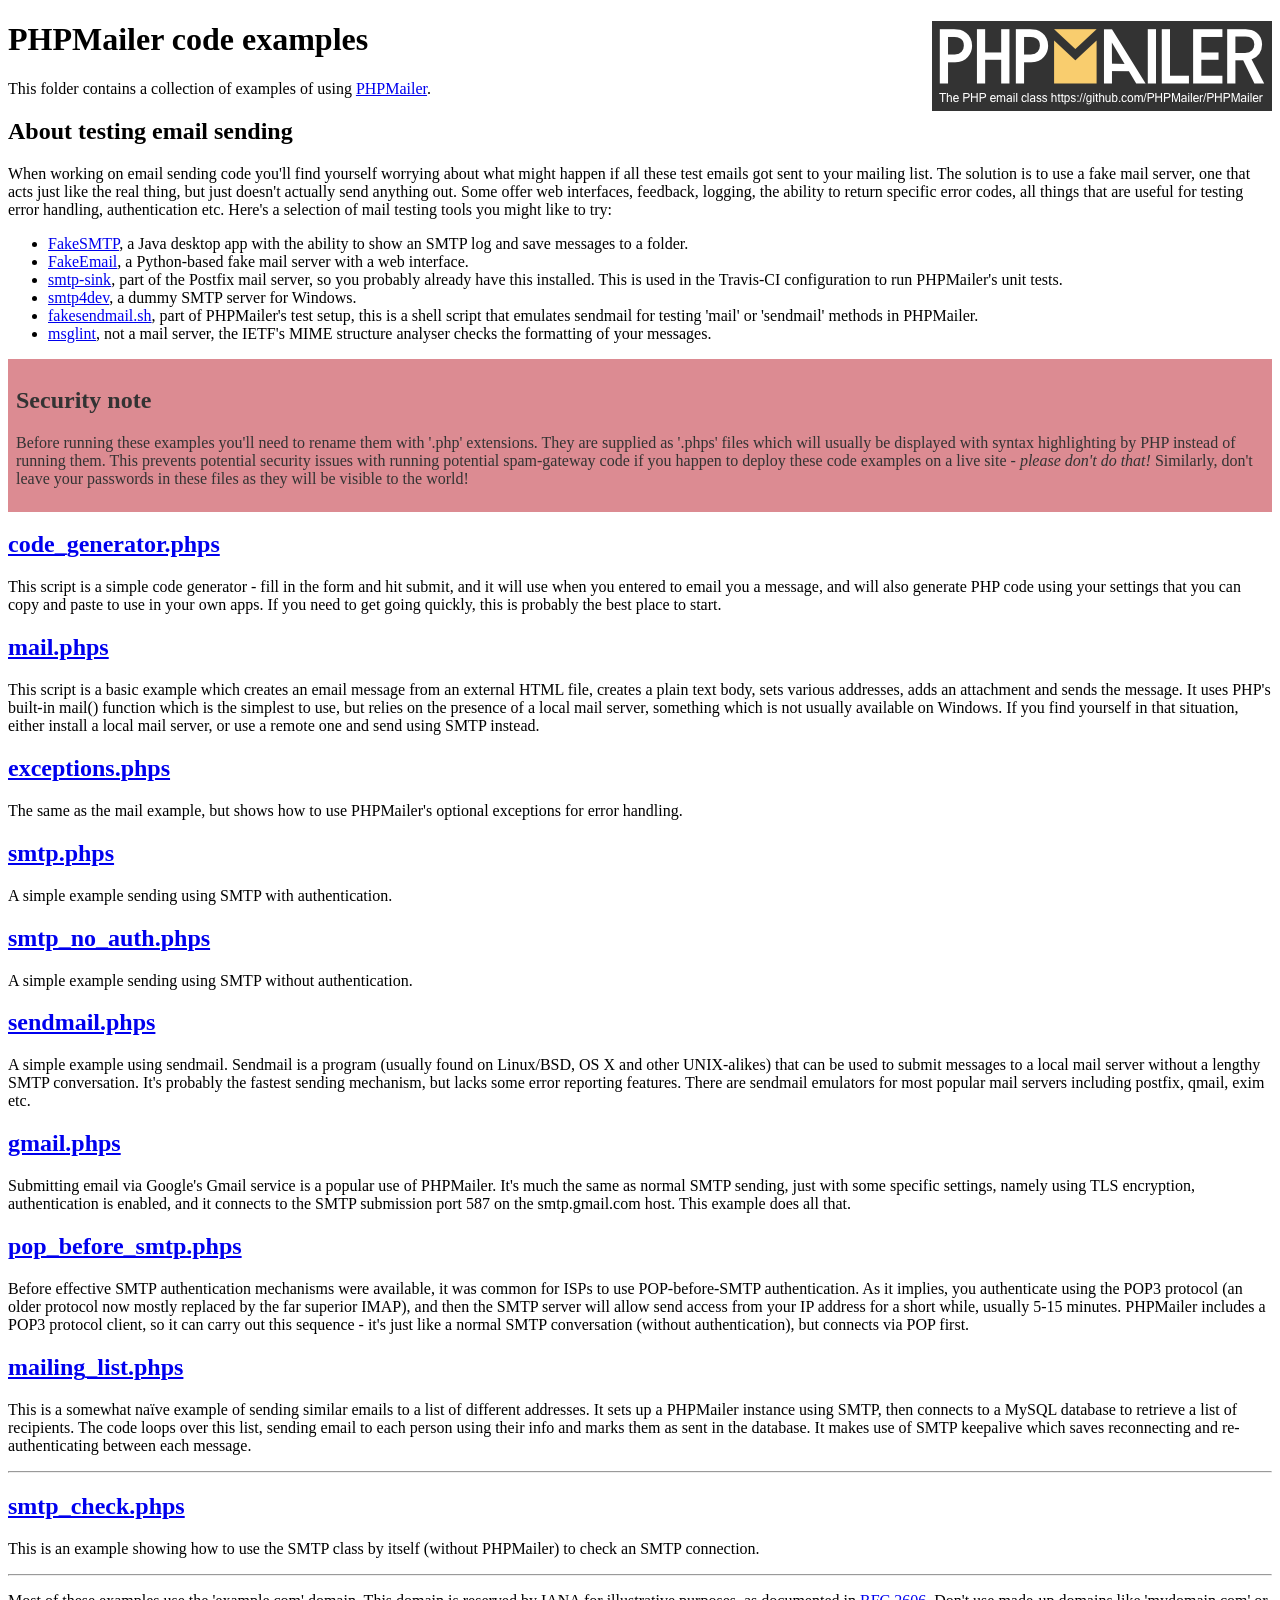
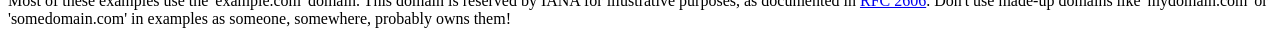
<file: kit.edu.kh/include/mailer/examples/index.html>
<!DOCTYPE html>
<html>
<head>
	<meta charset="UTF-8">
	<title>PHPMailer Examples</title>
</head>
<body>
<h1>PHPMailer code examples<a href="https://github.com/PHPMailer/PHPMailer"><img src="images/phpmailer.png" style="float:right; border:0;" alt="PHPMailer logo"></a></h1>
<p>This folder contains a collection of examples of using <a href="https://github.com/PHPMailer/PHPMailer">PHPMailer</a>.</p>
<h2>About testing email sending</h2>
<p>When working on email sending code you'll find yourself worrying about what might happen if all these test emails got sent to your mailing list. The solution is to use a fake mail server, one that acts just like the real thing, but just doesn't actually send anything out. Some offer web interfaces, feedback, logging, the ability to return specific error codes, all things that are useful for testing error handling, authentication etc. Here's a selection of mail testing tools you might like to try:</p>
<ul>
  <li><a href="https://github.com/Nilhcem/FakeSMTP">FakeSMTP</a>, a Java desktop app with the ability to show an SMTP log and save messages to a folder. </li>
  <li><a href="https://github.com/isotoma/FakeEmail">FakeEmail</a>, a Python-based fake mail server with a web interface.</li>
  <li><a href="http://www.postfix.org/smtp-sink.1.html">smtp-sink</a>, part of the Postfix mail server, so you probably already have this installed. This is used in the Travis-CI configuration to run PHPMailer's unit tests.</li>
  <li><a href="http://smtp4dev.codeplex.com">smtp4dev</a>, a dummy SMTP server for Windows.</li>
  <li><a href="https://github.com/PHPMailer/PHPMailer/blob/master/test/fakesendmail.sh">fakesendmail.sh</a>, part of PHPMailer's test setup, this is a shell script that emulates sendmail for testing 'mail' or 'sendmail' methods in PHPMailer.</li>
  <li><a href="http://tools.ietf.org/tools/msglint/">msglint</a>, not a mail server, the IETF's MIME structure analyser checks the formatting of your messages.</li>
</ul>
<div style="padding: 8px; color: #333333; background-color: #dc8b92">
<h2>Security note</h2>
<p>Before running these examples you'll need to rename them with '.php' extensions. They are supplied as '.phps' files which will usually be displayed with syntax highlighting by PHP instead of running them. This prevents potential security issues with running potential spam-gateway code if you happen to deploy these code examples on a live site - <em>please don't do that!</em> Similarly, don't leave your passwords in these files as they will be visible to the world!</p>
</div>
<h2><a href="code_generator.phps">code_generator.phps</a></h2>
<p>This script is a simple code generator - fill in the form and hit submit, and it will use when you entered to email you a message, and will also generate PHP code using your settings that you can copy and paste to use in your own apps. If you need to get going quickly, this is probably the best place to start.</p>
<h2><a href="mail.phps">mail.phps</a></h2>
<p>This script is a basic example which creates an email message from an external HTML file, creates a plain text body, sets various addresses, adds an attachment and sends the message. It uses PHP's built-in mail() function which is the simplest to use, but relies on the presence of a local mail server, something which is not usually available on Windows. If you find yourself in that situation, either install a local mail server, or use a remote one and send using SMTP instead.</p>
<h2><a href="exceptions.phps">exceptions.phps</a></h2>
<p>The same as the mail example, but shows how to use PHPMailer's optional exceptions for error handling.</p>
<h2><a href="smtp.phps">smtp.phps</a></h2>
<p>A simple example sending using SMTP with authentication.</p>
<h2><a href="smtp_no_auth.phps">smtp_no_auth.phps</a></h2>
<p>A simple example sending using SMTP without authentication.</p>
<h2><a href="sendmail.phps">sendmail.phps</a></h2>
<p>A simple example using sendmail. Sendmail is a program (usually found on Linux/BSD, OS X and other UNIX-alikes) that can be used to submit messages to a local mail server without a lengthy SMTP conversation. It's probably the fastest sending mechanism, but lacks some error reporting features. There are sendmail emulators for most popular mail servers including postfix, qmail, exim etc.</p>
<h2><a href="gmail.phps">gmail.phps</a></h2>
<p>Submitting email via Google's Gmail service is a popular use of PHPMailer. It's much the same as normal SMTP sending, just with some specific settings, namely using TLS encryption, authentication is enabled, and it connects to the SMTP submission port 587 on the smtp.gmail.com host. This example does all that.</p>
<h2><a href="pop_before_smtp.phps">pop_before_smtp.phps</a></h2>
<p>Before effective SMTP authentication mechanisms were available, it was common for ISPs to use POP-before-SMTP authentication. As it implies, you authenticate using the POP3 protocol (an older protocol now mostly replaced by the far superior IMAP), and then the SMTP server will allow send access from your IP address for a short while, usually 5-15 minutes. PHPMailer includes a POP3 protocol client, so it can carry out this sequence - it's just like a normal SMTP conversation (without authentication), but connects via POP first.</p>
<h2><a href="mailing_list.phps">mailing_list.phps</a></h2>
<p>This is a somewhat naïve example of sending similar emails to a list of different addresses. It sets up a PHPMailer instance using SMTP, then connects to a MySQL database to retrieve a list of recipients. The code loops over this list, sending email to each person using their info and marks them as sent in the database. It makes use of SMTP keepalive which saves reconnecting and re-authenticating between each message.</p>
<hr>
<h2><a href="smtp_check.phps">smtp_check.phps</a></h2>
<p>This is an example showing how to use the SMTP class by itself (without PHPMailer) to check an SMTP connection.</p>
<hr>
<p>Most of these examples use the 'example.com' domain. This domain is reserved by IANA for illustrative purposes, as documented in <a href="http://tools.ietf.org/html/rfc2606">RFC 2606</a>. Don't use made-up domains like 'mydomain.com' or 'somedomain.com' in examples as someone, somewhere, probably owns them!</p>
</body>
</html>
</file>
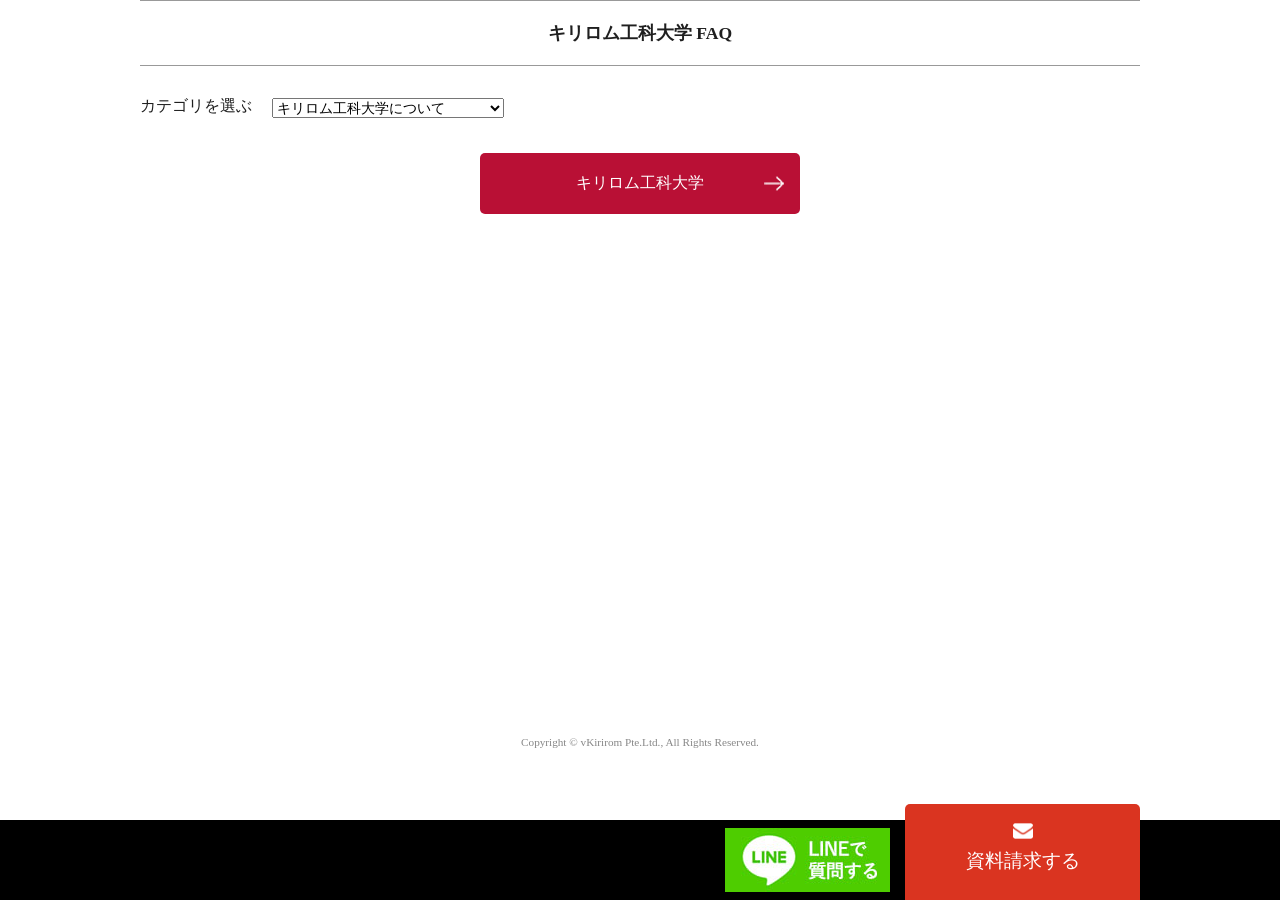
<file: kit.edu.kh/jp/qa.html>
<!DOCTYPE html>
<html xmlns="http://www.w3.org/1999/xhtml" xml:lang="ja" lang="ja">
<head>
   <!-- Google Tag Manager -->
<script>(function(w,d,s,l,i){w[l]=w[l]||[];w[l].push({'gtm.start':
new Date().getTime(),event:'gtm.js'});var f=d.getElementsByTagName(s)[0],
j=d.createElement(s),dl=l!='dataLayer'?'&l='+l:'';j.async=true;j.src=
'https://www.googletagmanager.com/gtm.js?id='+i+dl;f.parentNode.insertBefore(j,f);
})(window,document,'script','dataLayer','GTM-W2TCJ8G');</script>
<!-- End Google Tag Manager -->
<!-- Global site tag (gtag.js) - Google Analytics -->
<script async src="https://www.googletagmanager.com/gtag/js?id=UA-73070516-10"></script>
<script>
  window.dataLayer = window.dataLayer || [];
  function gtag(){dataLayer.push(arguments);}
  gtag('js', new Date());

  gtag('config', 'UA-73070516-10');
</script>

<!-- Global site tag (gtag.js) - Google AdWords: 932646507 -->
<script async src="https://www.googletagmanager.com/gtag/js?id=AW-932646507"></script>
<script>
  window.dataLayer = window.dataLayer || [];
  function gtag(){dataLayer.push(arguments);}
  gtag('js', new Date());

  gtag('config', 'AW-932646507');
</script>

<!-- Meta -->
<meta name="format-detection" content="telephome=no">
<meta name="robots" content="noindex,nofollow"/>
<meta http-equiv="X-UA-Compatible" content="IE=edge, chrome=1" />
<meta http-equiv="content-type" content="text/html; charset=UTF-8" />
<meta http-equiv="content-language" content="ja">
<meta name="title" content="キリロム工科大学" />
<meta itemprop="name" content="キリロム工科大学" />
<meta property="fb:app_id" content="714927391969116">
<meta property="og:title" content="キリロム工科大学" />
<meta name="description" content="
【2018年度KIT入学受付中】海の向こう、アジアの森で街を作ろう キリロム工科大学" />
<meta itemprop="description" content="
【2018年度KIT入学受付中】海の向こう、アジアの森で街を作ろう キリロム工科大学" />
<meta id="meta-tag-description" property="og:description" content="
【2018年度KIT入学受付中】海の向こう、アジアの森で街を作ろう キリロム工科大学" />
<meta property="og:site_name" content="キリロム工科大学 Q&amp;A｜キリロム工科大学" />
<meta property="og:type" content="university">
<meta property="og:url" content="https://www.kit.edu.kh/jp/qa.html" />
<meta property="og:image" content="https://www.kit.edu.kh/jp/ogp.jpg" /> 
<title>キリロム工科大学 FAQ｜キリロム工科大学</title>



<!-- Viewport -->
<meta name="viewport" content="width=device-width, initial-scale=1.0">

        
<!-- CSS -->
<link href="https://fonts.googleapis.com/css?family=Volkhov:400i" rel="stylesheet">
<link rel="stylesheet" type="text/css" href="css/reset.css" media="print,screen" />
<link rel="stylesheet" type="text/css" href="form/formstyle.css" media="print,screen" />
<link rel="stylesheet" type="text/css" href="css/construction.css" media="print,screen" />
<link rel="stylesheet" type="text/css" href="css/flickity.css" media="print,screen" />
<link rel="stylesheet" type="text/css" href="css/style.css" media="print,screen" />
<link rel="stylesheet" type="text/css" href="css/swiper.css" media="print,screen" />
<link rel="stylesheet" type="text/css" href="css/drawer.min.css" media="print,screen" />

    <script>
        function hvr(dom, action)
        {
            if (action == 'in')
            {
                $(dom).find("[col=g]").css("display", "none");
                $(dom).find("[col=b]").css("display", "inline");
            }

            else
            {
                $(dom).find("[col=b]").css("display", "none");
                $(dom).find("[col=g]").css("display", "inline");
            }
        }
    </script>

</head>


<body class="drawer drawer--left">
  <!-- Google Tag Manager (noscript) -->
<noscript><iframe src="https://www.googletagmanager.com/ns.html?id=GTM-W2TCJ8G"
height="0" width="0" style="display:none;visibility:hidden"></iframe></noscript>
<!-- End Google Tag Manager (noscript) -->
<div class="wrapper">
    <!--
  <header id="header">
    <div class="contents_wrap">
    <a href="./index.html"><p class="logo">キリロム工科大学</p></a>
      <button id="btn_gNavi" class="sp btn_open btn_humberger btn_gnavi" data-target="global_navi,header">メニュー</button>
      <nav id="global_navi" class="gNavi">
       <ul class="mainmenu">
         <li><a href="./index.html">ホーム</a></li>
         <li><a href="./index.html#concept">キリロム工科大学とは</a></li>
         <li><a href="./index.html#education">教育の特徴</a></li>
         <li><a href="./index.html#internship-project">インターンシップ</a></li>
         <li><a href="./index.html#campus-life">海外生活のワンシーン</a></li>
         <li><a href="./index.html#fee">学費・生活費</a></li>
         <li><a href="./index.html#tour">vキリロムスタディツアー</a> </li>
         <li><a href="./index.html#entry">資料請求</a></li>
       </ul>
    </nav>
    </div>
  </header>
 <header role="banner">
    <button type="button" class="drawer-toggle drawer-hamburger">
      <span class="drawer-hamburger-icon"></span>
    </button>
  </header>
  --->
  <main>
    <section class="contents">
      <div class="contents_wrap">
        <h1 class="title-line" style="mar">キリロム工科大学 FAQ</h1>
        <div class="conts-thanks box-section">
            <dl class="qa-head">
              <dt>カテゴリを選ぶ</dt>
              <dd>
              <select id="select-qa" name="カテゴリ">
                <option value="キリロム工科大学について" selected="selected">キリロム工科大学について</option>
                <option value="授業・インターンシップについて">授業・インターンシップについて</option>
                <option value="入試・入学制度について">入試・入学制度について</option>
                <option value="大学生活について">大学生活について</option>
            <!--    <option value="渡航準備について">渡航準備について</option> --->
                <option value="保護者の方々へ">保護者の方々へ</option>
              </select>
              </dd>
            </dl>
            <div id="qa"></div>
        </div>
      </div>
    </section>


    <!--contents-->
         <div class="contents_wrap">
          <div class="ppt-links">
           <a href="./index.html" class="btn-red arrow">キリロム工科大学</a>
          </div>
         </div>
  </main>
  <!---
  <footer>
    <div class="contents_wrap">
      <p class="copyright">Copyright &copy; vKirirom Pte.Ltd., All Rights Reserved.</p>
    </div>
    <section class="footbar">
      <div class="contents_wrap">
      <a href="tel:+81-50-3637-6523" class="footbtn-tel">電話する</a>
      <a href="http://kit.edu.kh/jp/#entry" class="footbtn-contact">資料請求する</a>
      </div>
    </section>
  </footer>
  ---->

  <footer>
    <div class="contents_wrap">
      <p class="copyright">Copyright &copy; vKirirom Pte.Ltd., All Rights Reserved.</p>
    </div>
    <section class="footbar">
      <div class="contents_wrap">
     <!--
      <a href="skype:info@asiato.asia?chat" class="footbtn-skype">Skype</a>
     -->
     <a href="http://line.me/R/ti/p/%40mey4186j" class="lineicon">
      <img src="./img/line-icon.jpg"></a>
      <a href="./entry.php" class="footbtn-contact">資料請求する</a>
      </div>
    </section>
    <nav class="drawer-nav" role="navigation">
      <ul class="drawer-menu">
        <li><a class="drawer-menu-item" href="./index.html#price">学費について</a></li>
        <li><a class="drawer-menu-item" href="./index.html#english">英語について</a></li>
        <li><a class="drawer-menu-item" href="./index.html#global">世界で活躍するとは</a></li>
        <li><a class="drawer-menu-item" href="./index.html#what">キリロム工科大学では何をどのように学ぶのですか？</a></li>
        <li><a class="drawer-menu-item" href="./index.html#forest">キリロムの森とは</a></li>
        <li><a class="drawer-menu-item" href="./index.html#why">キリロムの森になぜ街を作るのか？</a></li>
        <li><a class="drawer-menu-item" href="./index.html#concept">vキリロムネイチャーシティのコンセプトとは</a></li>
        <li><a class="drawer-menu-item" href="./index.html#message">学長メッセージ</a></li>
        <li><a class="drawer-menu-item" href="./index.html#internship">インターンシップ 実戦で実力を磨く</a></li>
        <li><a class="drawer-menu-item" href="./index.html#award">2017 受賞歴</a></li>
        <li><a class="drawer-menu-item" href="./index.html#chance">全ての人にチャンスを</a></li>
        <li><a class="drawer-menu-item" href="./index.html#case">ロングステイ体験談</a></li>
        <li><a class="drawer-menu-item" href="./index.html#company-profile">会社概要</a></li>
        <li><a class="drawer-menu-item" href="./filefaq2.php">FAQ</a></li>
        <li><a class="drawer-menu-item" href="./entry.php">資料請求</a></li>
      </ul>
    </nav>
  </footer>
</div>


<!--wrapper-->
  <!-- js -->
  <script src="https://ajax.googleapis.com/ajax/libs/jquery/2.2.4/jquery.min.js"></script>
  <script type="text/javascript" src="./js/jquery.tile.js"></script>
  <script type="text/javascript" src="./js/flickity.min.js"></script>
  <script type="text/javascript" src="./js/function.js"></script>
</body>
</html>
</file>
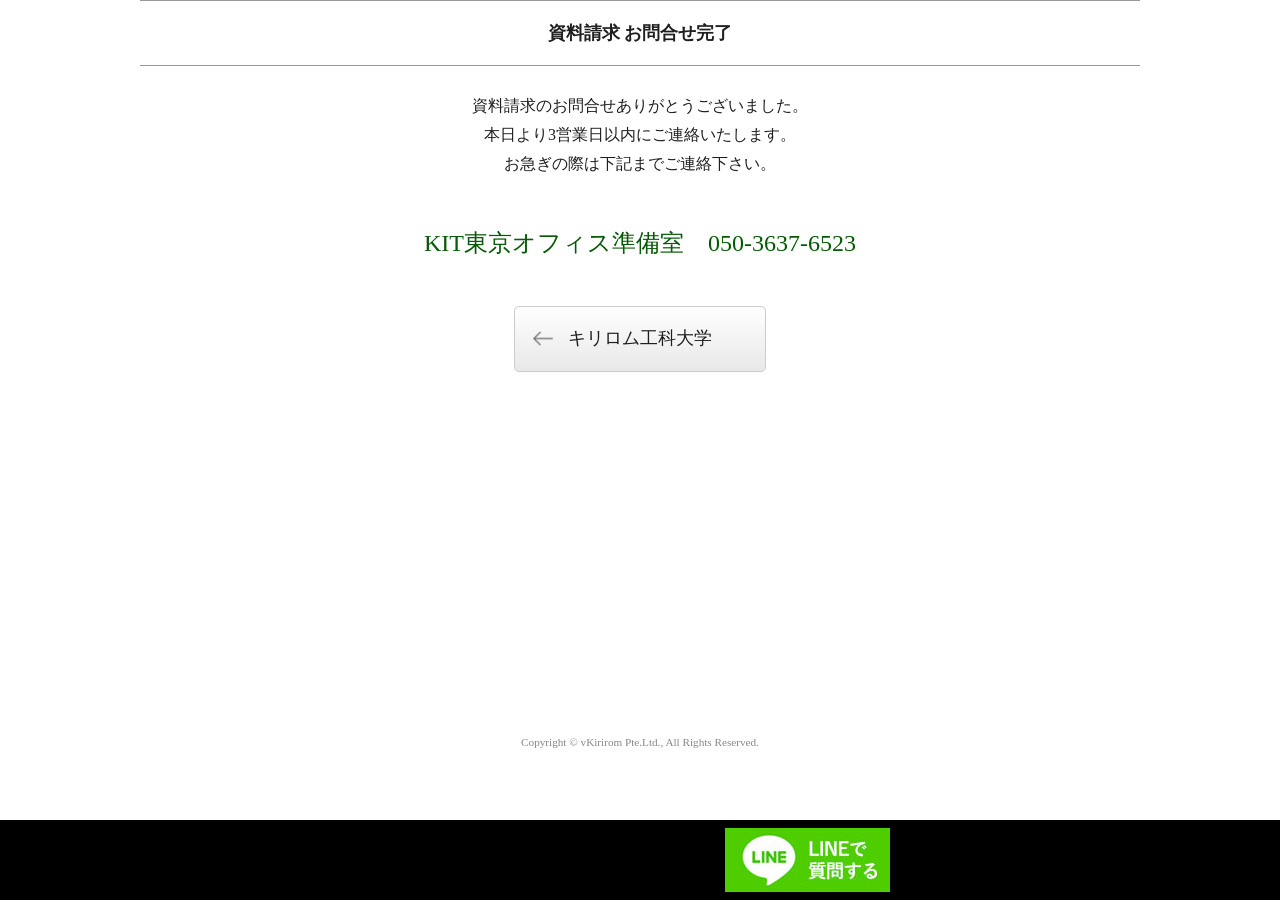
<file: kit.edu.kh/jp/thanks-entry.html>
<!DOCTYPE html>
<html xmlns="http://www.w3.org/1999/xhtml" xml:lang="ja" lang="ja">
<head>
  <!-- Global site tag (gtag.js) - Google Analytics -->
<script async src="https://www.googletagmanager.com/gtag/js?id=UA-73070516-10"></script>
<script>
  window.dataLayer = window.dataLayer || [];
  function gtag(){dataLayer.push(arguments);}
  gtag('js', new Date());

  gtag('config', 'UA-73070516-10');
</script>

<!-- Global site tag (gtag.js) - Google AdWords: 932646507 -->
<script async src="https://www.googletagmanager.com/gtag/js?id=AW-932646507"></script>
<script>
  window.dataLayer = window.dataLayer || [];
  function gtag(){dataLayer.push(arguments);}
  gtag('js', new Date());

  gtag('config', 'AW-932646507');
</script>

<!-- Event snippet for KIT入学者募集 資料請求 conversion page -->
<script>
  gtag('event', 'conversion', {
      'send_to': 'AW-932646507/VR3BCJiSu3oQ65zcvAM',
      'value': 24.0,
      'currency': 'USD'
  });
</script>

<!-- Meta -->
<meta name="format-detection" content="telephome=no">
<meta name="robots" content="noindex,nofollow"/>
<meta http-equiv="X-UA-Compatible" content="IE=edge, chrome=1" />
<meta http-equiv="content-type" content="text/html; charset=UTF-8" />
<meta http-equiv="content-language" content="ja">
<meta name="title" content="キリロム工科大学" />
<meta itemprop="name" content="キリロム工科大学" />

<meta property="fb:app_id" content="136307306985721">
<meta property="og:title" content="キリロム工科大学" />
<meta name="description" content="" />
<meta itemprop="description" content="" />
<meta id="meta-tag-description" property="og:description" content="" />
<title>資料請求 お問合せ完了｜キリロム工科大学</title>

<!-- Viewport -->
<meta name="viewport" content="width=device-width, initial-scale=1.0">

        
<!-- CSS -->
<link href="https://fonts.googleapis.com/css?family=Volkhov:400i" rel="stylesheet">
<link rel="stylesheet" type="text/css" href="css/reset.css" media="print,screen" />
<link rel="stylesheet" type="text/css" href="form/formstyle.css" media="print,screen" />
<link rel="stylesheet" type="text/css" href="css/construction.css" media="print,screen" />
<link rel="stylesheet" type="text/css" href="css/flickity.css" media="print,screen" />
<link rel="stylesheet" type="text/css" href="css/style.css" media="print,screen" />
<link rel="stylesheet" type="text/css" href="css/swiper.css" media="print,screen" />
<link rel="stylesheet" type="text/css" href="css/drawer.min.css" media="print,screen" />

    <script>
        function hvr(dom, action)
        {
            if (action == 'in')
            {
                $(dom).find("[col=g]").css("display", "none");
                $(dom).find("[col=b]").css("display", "inline");
            }

            else
            {
                $(dom).find("[col=b]").css("display", "none");
                $(dom).find("[col=g]").css("display", "inline");
            }
        }
    </script>
</head>

<body id="home" class="drawer drawer--left">
<div class="wrapper">
<!---
  <header id="header">
    <div class="contents_wrap">
    <a href="./"><p class="logo">キリロム工科大学</p></a>
      <button id="btn_gNavi" class="sp btn_open btn_humberger btn_gnavi" data-target="global_navi,header">メニュー</button>
      <nav id="global_navi" class="gNavi">
       <ul class="mainmenu">
         <li><a href="./index.html">ホーム</a></li>
         <li><a href="./index.html#concept">キリロム工科大学とは</a></li>
         <li><a href="./index.html#education">教育の特徴</a></li>
         <li><a href="./index.html#internship-project">インターンシップ</a></li>
         <li><a href="./index.html#campus-life">海外生活のワンシーン</a></li>
         <li><a href="./index.html#fee">学費・生活費</a></li>
         <li><a href="./index.html#tour">vキリロムスタディツアー</a> </li>
         <li><a href="./index.html#entry">資料請求</a></li>
       </ul>
    </nav>
    </div>
  </header>
  ---->
  <main>
    <section class="contents">
      <div class="contents_wrap">
        <h1 class="title-line">資料請求 お問合せ完了</h1>
        <div class="conts-thanks box-section t-center">
          <p>
          資料請求のお問合せありがとうございました。
          <br>本日より3営業日以内にご連絡いたします。
          <br>お急ぎの際は下記までご連絡下さい。
          </p>
          <dl class="emergency-contact">
            <dt>KIT東京オフィス準備室</dt><dd>050-3637-6523</dd>
          </dl>
          <a href="./index.html" class="btn-back">キリロム工科大学</a>
        </div>
      </div>
    </section><!--contents-->
  </main>
  
  <footer>
    <div class="contents_wrap">
      <p class="copyright">Copyright &copy; vKirirom Pte.Ltd., All Rights Reserved.</p>
    </div>
    <section class="footbar">
      <div class="contents_wrap">
      <a href="http://line.me/R/ti/p/%40mey4186j" class="lineicon">
      <img src="./img/line-icon.jpg"></a>
      <!---
      <a href="tel:+81-50-3637-6523" class="footbtn-tel">電話する</a>
      <a href="./entry.php" class="footbtn-contact">資料請求する</a>
      --->
      </div>
    </section>
    <nav class="drawer-nav" role="navigation">
      <ul class="drawer-menu">
        <li><a class="drawer-menu-item" href="#price">学費について</a></li>
        <li><a class="drawer-menu-item" href="#english">英語について</a></li>
        <li><a class="drawer-menu-item" href="#global">世界で活躍するとは</a></li>
        <li><a class="drawer-menu-item" href="#what">キリロム工科大学では何をどのように学ぶのですか？</a></li>
        <li><a class="drawer-menu-item" href="#forest">キリロムの森とは</a></li>
        <li><a class="drawer-menu-item" href="#why">キリロムの森になぜ街を作るのか？</a></li>
        <li><a class="drawer-menu-item" href="#concept">vキリロムネイチャーシティのコンセプトとは</a></li>
        <li><a class="drawer-menu-item" href="#message">学長メッセージ</a></li>
        <li><a class="drawer-menu-item" href="#internship">インターンシップ 実戦で実力を磨く</a></li>
        <li><a class="drawer-menu-item" href="#award">2017 受賞歴</a></li>
        <li><a class="drawer-menu-item" href="#chance">全ての人にチャンスを</a></li>
        <li><a class="drawer-menu-item" href="#case">ロングステイ体験談</a></li>
        <li><a class="drawer-menu-item" href="#company-profile">会社概要</a></li>
        <li><a class="drawer-menu-item" href="./filefaq2.php">FAQ</a></li>
        <li><a class="drawer-menu-item" href="./entry.php">資料請求</a></li>
      </ul>
    </nav>
  </footer>
</div><!--wrapper-->
  <!-- js -->
  <script src="https://ajax.googleapis.com/ajax/libs/jquery/2.2.4/jquery.min.js"></script>
  <script type="text/javascript" src="./js/jquery.tile.js"></script>
  <script type="text/javascript" src="./js/flickity.min.js"></script>
  <script type="text/javascript" src="./js/function.js"></script>
</body>
</html>
</file>
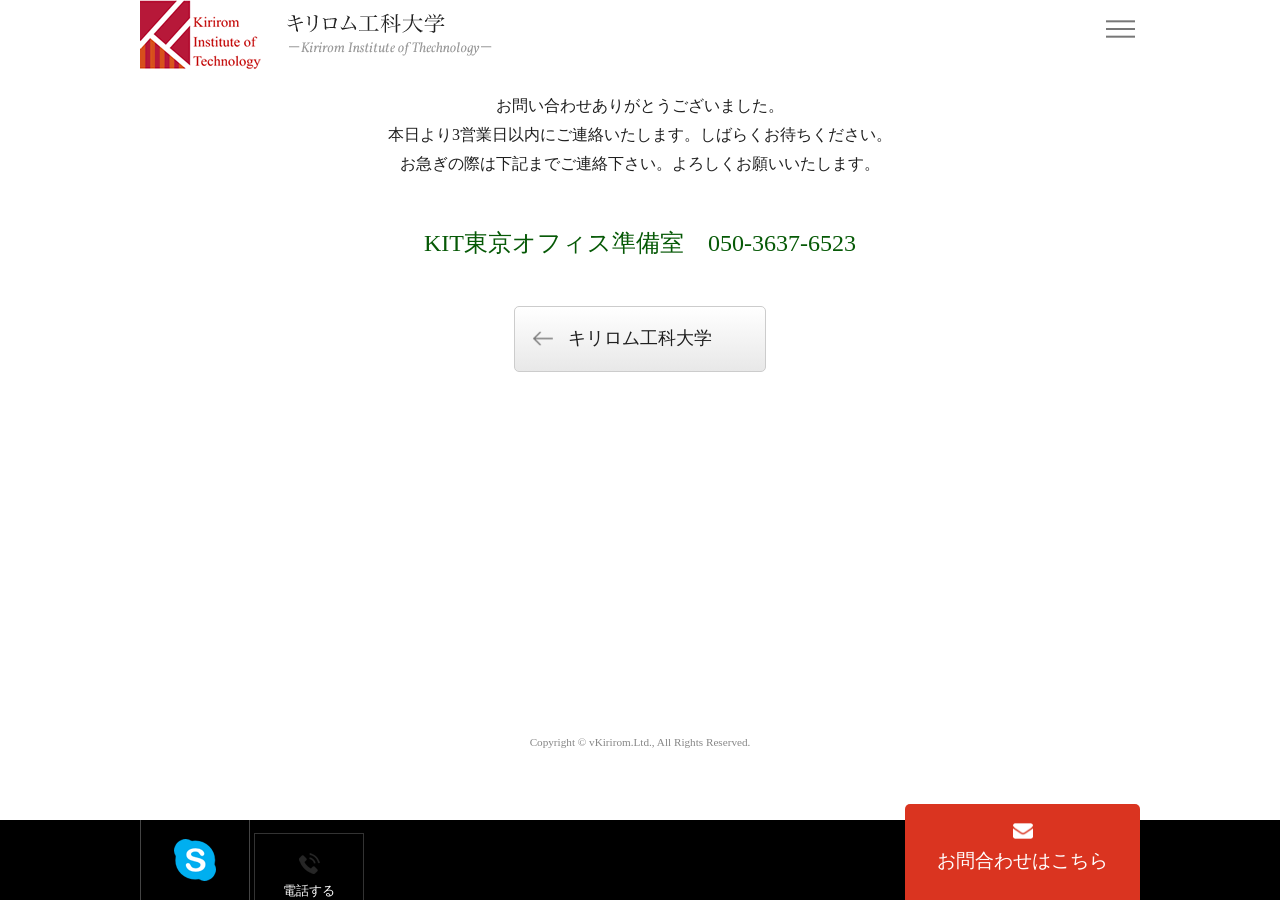
<file: kit.edu.kh/jp/thanks.html>
<!DOCTYPE html>
<html xmlns="http://www.w3.org/1999/xhtml" xml:lang="ja" lang="ja">
<head>
<!-- Global site tag (gtag.js) - Google Analytics -->
<script async src="https://www.googletagmanager.com/gtag/js?id=UA-73070516-10"></script>
<script>
  window.dataLayer = window.dataLayer || [];
  function gtag(){dataLayer.push(arguments);}
  gtag('js', new Date());

  gtag('config', 'UA-73070516-10');
</script>
<!-- Meta -->
<meta name="format-detection" content="telephome=no">
<meta name="robots" content="noindex,nofollow"/>
<meta http-equiv="X-UA-Compatible" content="IE=edge, chrome=1" />
<meta http-equiv="content-type" content="text/html; charset=UTF-8" />
<meta http-equiv="content-language" content="ja">
<meta name="title" content="キリロム工科大学" />
<meta itemprop="name" content="キリロム工科大学" />

<meta property="fb:app_id" content="136307306985721">
<meta property="og:title" content="キリロム工科大学" />
<meta name="description" content="" />
<meta itemprop="description" content="" />
<meta id="meta-tag-description" property="og:description" content="" />
<title>問合わせ送信完了｜キリロム工科大学</title>

<!-- Viewport -->
<meta name="viewport" content="width=device-width, initial-scale=1.0">

        
<!-- CSS -->
<link href="https://fonts.googleapis.com/css?family=Volkhov:400i" rel="stylesheet">
<link rel="stylesheet" type="text/css" href="css/reset.css" media="print,screen" />
<link rel="stylesheet" type="text/css" href="form/formstyle.css" media="print,screen" />
<link rel="stylesheet" type="text/css" href="css/construction.css" media="print,screen" />
<link rel="stylesheet" type="text/css" href="css/flickity.css" media="print,screen" />
<link rel="stylesheet" type="text/css" href="css/style.css" media="print,screen" />

</head>

<body id="home">
<div class="wrapper">
  <header id="header">
    <div class="contents_wrap">
    <a href="./"><p class="logo">キリロム工科大学</p></a>
      <button id="btn_gNavi" class="sp btn_open btn_humberger btn_gnavi" data-target="global_navi,header">メニュー</button>
      <nav id="global_navi" class="gNavi">
       <ul class="mainmenu">
         <li><a href="./index.html">ホーム</a></li>
         <li><a href="#concept">キリロム工科大学　教育コンセプト</a></li>
         <li><a href="#entry">大学入学試験エントリー</a></li>
         <li><a href="#tour">vキリロム視察ツアー</a> </li>
         <li><a href="#voice">奨学金スポンサーインタビュー</a></li>
         <li><a href="#contact">オンライン説明会・各種問合せ</a></li>
       </ul>
    </nav>
    </div>
  </header>
  <main>
    <section class="contents">
      <div class="contents_wrap">
        <h1 class="title-line">問い合わせ送信完了</h1>
        <div class="conts-thanks box-section t-center">
          <p>お問い合わせありがとうございました。<br>
本日より3営業日以内にご連絡いたします。しばらくお待ちください。<br>
お急ぎの際は下記までご連絡下さい。よろしくお願いいたします。</p>
        
         <dl class="emergency-contact">
           <dt>KIT東京オフィス準備室</dt><dd>050-3637-6523</dd>
         </dl>
          <a href="./index.html" class="btn-back">キリロム工科大学</a>
        </div>
      </div>
    </section><!--contents-->
  </main>
  
  <footer>
    <div class="contents_wrap">
      <p class="copyright">Copyright &copy; vKirirom.Ltd., All Rights Reserved.</p>
    </div>
    <section class="footbar">
      <div class="contents_wrap">
      <a href="skype:info@asiato.asia?call" class="footbtn-skype">Skype</a>
      <a href="tel:050-3637-6523" class="footbtn-tel">電話する</a>
      <a href="#contact" class="footbtn-contact">お問合わせはこちら</a>
      </div>
    </section>
  </footer>
</div><!--wrapper-->
  <!-- js -->
  <script src="https://ajax.googleapis.com/ajax/libs/jquery/2.2.4/jquery.min.js"></script>
  <script type="text/javascript" src="./js/jquery.tile.js"></script>
  <script type="text/javascript" src="./js/flickity.min.js"></script>
  <script type="text/javascript" src="./js/function.js"></script>
</body>
</html>
</file>
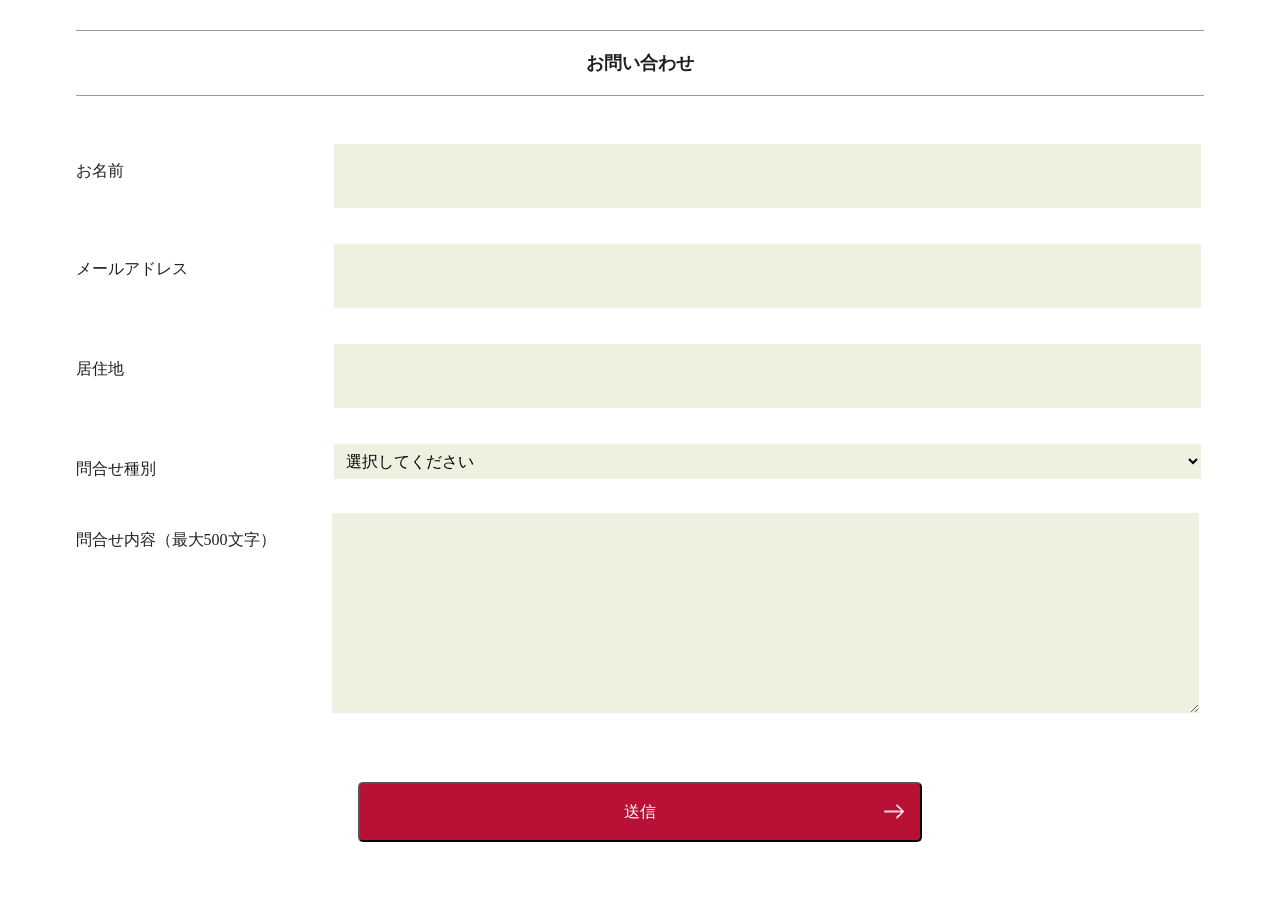
<file: kit.edu.kh/jp/form/form-contact.html>
<!DOCTYPE html>
<html xmlns="http://www.w3.org/1999/xhtml" xml:lang="ja" lang="ja">
<head>

<!-- Meta -->
<meta name="format-detection" content="telephome=no">
<meta name="robots" content="noindex,nofollow"/>
<meta http-equiv="X-UA-Compatible" content="IE=edge, chrome=1" />
<meta http-equiv="content-type" content="text/html; charset=UTF-8" />
<meta http-equiv="content-language" content="ja">
<meta name="title" content="キリロム工科大学" />
<meta itemprop="name" content="キリロム工科大学" />

<meta property="fb:app_id" content="136307306985721">
<meta property="og:title" content="キリロム工科大学" />
<meta name="description" content="
最先端技術を理解するグローバルリーダーを育てる大学、キリロム工科大学（KIT）。2018年度KIT入学者、エンジニアを採用できる企業奨学金スポンサーの応募をお待ちしています。" />
<meta itemprop="description" content="
最先端技術を理解するグローバルリーダーを育てる大学、キリロム工科大学（KIT）。2018年度KIT入学者、エンジニアを採用できる企業奨学金スポンサーの応募をお待ちしています。" />
<meta id="meta-tag-description" property="og:description" content="
最先端技術を理解するグローバルリーダーを育てる大学、キリロム工科大学（KIT）。2018年度KIT入学者、エンジニアを採用できる企業奨学金スポンサーの応募をお待ちしています。" />

<meta property="og:site_name" content="キリロム工科大学" />
<meta property="og:type" content="university">
<meta property="og:url" content="https://www.kirirom.info/" />
<meta property="og:image" content="https://www.kirirom.info/ogp.jpg" /> 

<title>キリロム工科大学</title>

<!-- Viewport -->
<meta name="viewport" content="width=device-width, initial-scale=1.0">

<!-- CSS -->
<link href="https://fonts.googleapis.com/css?family=Volkhov:400i" rel="stylesheet">
<link rel="stylesheet" type="text/css" href="../css/reset.css" media="print,screen" />
<link rel="stylesheet" type="text/css" href="../form/formstyle.css" media="print,screen" />
<link rel="stylesheet" type="text/css" href="../css/construction.css" media="print,screen" />
<link rel="stylesheet" type="text/css" href="../css/flickity.css" media="print,screen" />
<link rel="stylesheet" type="text/css" href="../css/style.css" media="print,screen" />

</head>

<body class="form-inner">
         <article id="contact" class="contact anchor">
           <h2 class="title-line">お問い合わせ</h2>
           <form id="mailformpro" target="_top">
            <dl class="mailform">
              <dt>お名前</dt>
              <dd><input type="text" name="お名前"  required="required" /></dd>
            
              <dt>メールアドレス</dt>
              <dd><input type="email" data-type="email" name="email"  required="required" /></dd>
            
              <dt>居住地</dt>
              <dd><input type="text" name="居住地"  required="required" /></dd>
            
            <dt>問合せ種別</dt>
            <dd><select name="問合せ種別"  required="required">
                <option value="" selected="selected">選択してください</option>
                <option value="その他">その他</option>
              </select></dd>
            
              <dt>問合せ内容（最大500文字）</dt>
              <dd>
                <textarea name="問合せ内容" rows="4" cols="60"  required="required"></textarea>
              </dd>
            </dl>
            <div class="mfp_buttons">
              <button type="submit" class="btn-red arrow">送信</button>
            </div>
          </form>
          <script type="text/javascript" id="mfpjs" src="./mailformpro/mailformpro.cgi?type=contact" charset="UTF-8"></script>
        </article>
      </div>
    </section><!--contents-->
  </main>
</body>
</html>
</file>
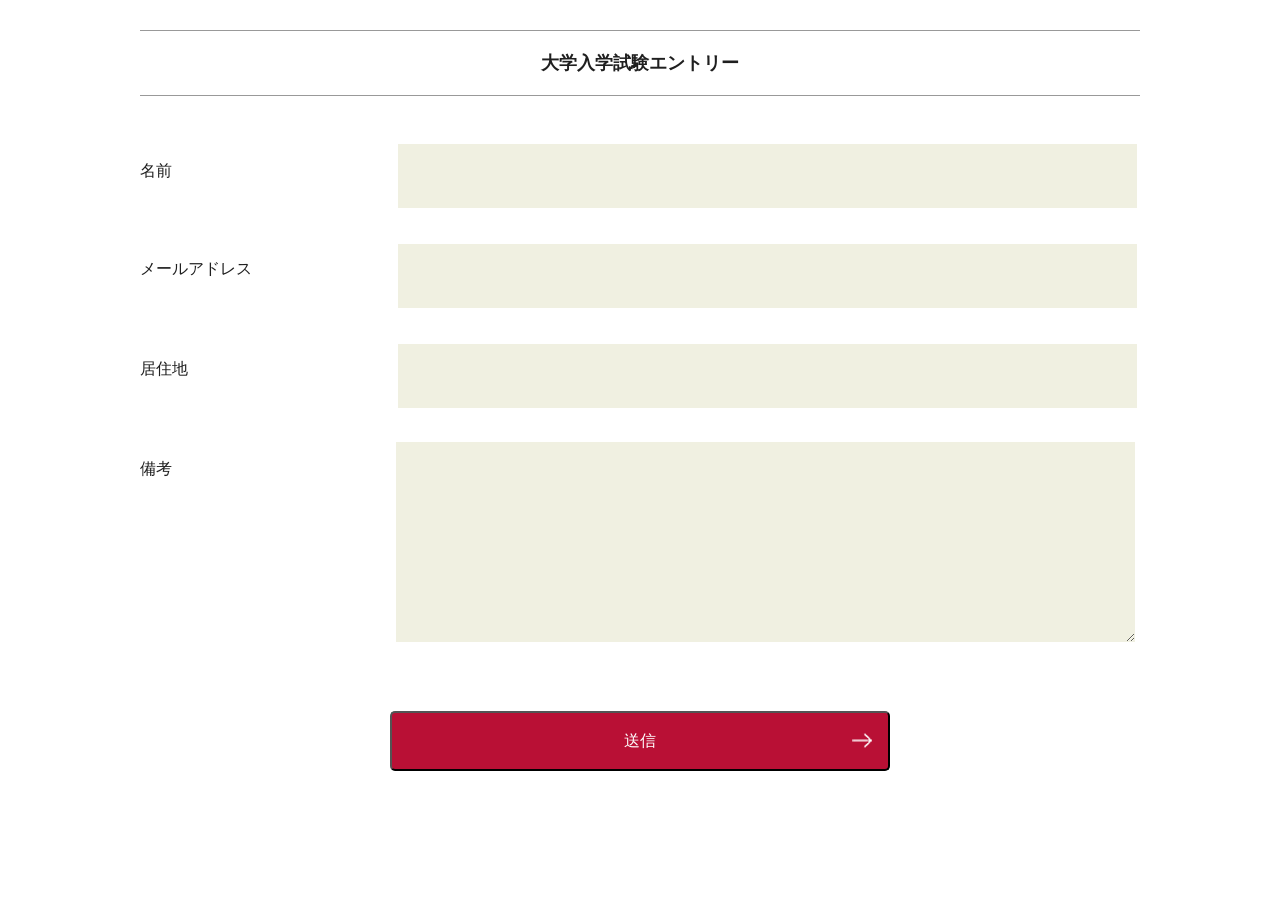
<file: kit.edu.kh/jp/form/form-entry-bk.html>
<!DOCTYPE html>
<html xmlns="http://www.w3.org/1999/xhtml" xml:lang="ja" lang="ja">
<head>

<!-- Meta -->
<meta name="format-detection" content="telephome=no">
<meta name="robots" content="noindex,nofollow"/>
<meta http-equiv="X-UA-Compatible" content="IE=edge, chrome=1" />
<meta http-equiv="content-type" content="text/html; charset=UTF-8" />
<meta http-equiv="content-language" content="ja">
<meta name="title" content="キリロム工科大学" />
<meta itemprop="name" content="キリロム工科大学" />

<meta property="fb:app_id" content="136307306985721">
<meta property="og:title" content="キリロム工科大学" />
<meta name="description" content="
最先端技術を理解するグローバルリーダーを育てる大学、キリロム工科大学（KIT）。2018年度KIT入学者、エンジニアを採用できる企業奨学金スポンサーの応募をお待ちしています。" />
<meta itemprop="description" content="
最先端技術を理解するグローバルリーダーを育てる大学、キリロム工科大学（KIT）。2018年度KIT入学者、エンジニアを採用できる企業奨学金スポンサーの応募をお待ちしています。" />
<meta id="meta-tag-description" property="og:description" content="
最先端技術を理解するグローバルリーダーを育てる大学、キリロム工科大学（KIT）。2018年度KIT入学者、エンジニアを採用できる企業奨学金スポンサーの応募をお待ちしています。" />

<meta property="og:site_name" content="キリロム工科大学" />
<meta property="og:type" content="university">
<meta property="og:url" content="https://www.kirirom.info/" />
<meta property="og:image" content="https://www.kirirom.info/ogp.jpg" /> 

<title>キリロム工科大学</title>

<!-- Viewport -->
<meta name="viewport" content="width=device-width, initial-scale=1.0">


<!-- CSS -->
<link href="https://fonts.googleapis.com/css?family=Volkhov:400i" rel="stylesheet">
<link rel="stylesheet" type="text/css" href="../css/reset.css" media="print,screen" />
<link rel="stylesheet" type="text/css" href="../form/formstyle.css" media="print,screen" />
<link rel="stylesheet" type="text/css" href="../css/construction.css" media="print,screen" />
<link rel="stylesheet" type="text/css" href="../css/flickity.css" media="print,screen" />
<link rel="stylesheet" type="text/css" href="../css/style.css" media="print,screen" />

</head>

<body class="form-inner">
      <article id="entry" class="contact anchor">
        <div class="contents_wrap">
           <h2 class="title-line">大学入学試験エントリー</h2>
           <form id="mailformpro" target="_top">
            <dl class="mailform">
              <dt>名前</dt>
              <dd><input type="text" name="お名前"  required="required" /></dd>
            
              <dt>メールアドレス</dt>
              <dd><input type="email" data-type="email" name="email"  required="required" /></dd>
            
              <dt>居住地</dt>
              <dd><input type="text" name="居住地"  required="required" /></dd>
            
              <dt>備考</dt>
              <dd>
                <textarea name="備考" rows="4" cols="60"  required="required"></textarea>
              </dd>
            </dl>
            <div class="mfp_buttons">
              <button type="submit" class="btn-red arrow">送信</button>
            </div>
          </form>
          <script type="text/javascript" id="mfpjs" src="./mailformpro/mailformpro.cgi?type=entry" charset="UTF-8" ></script>
        </div>
        </article>
</div><!--wrapper-->
</body>
</html>
</file>
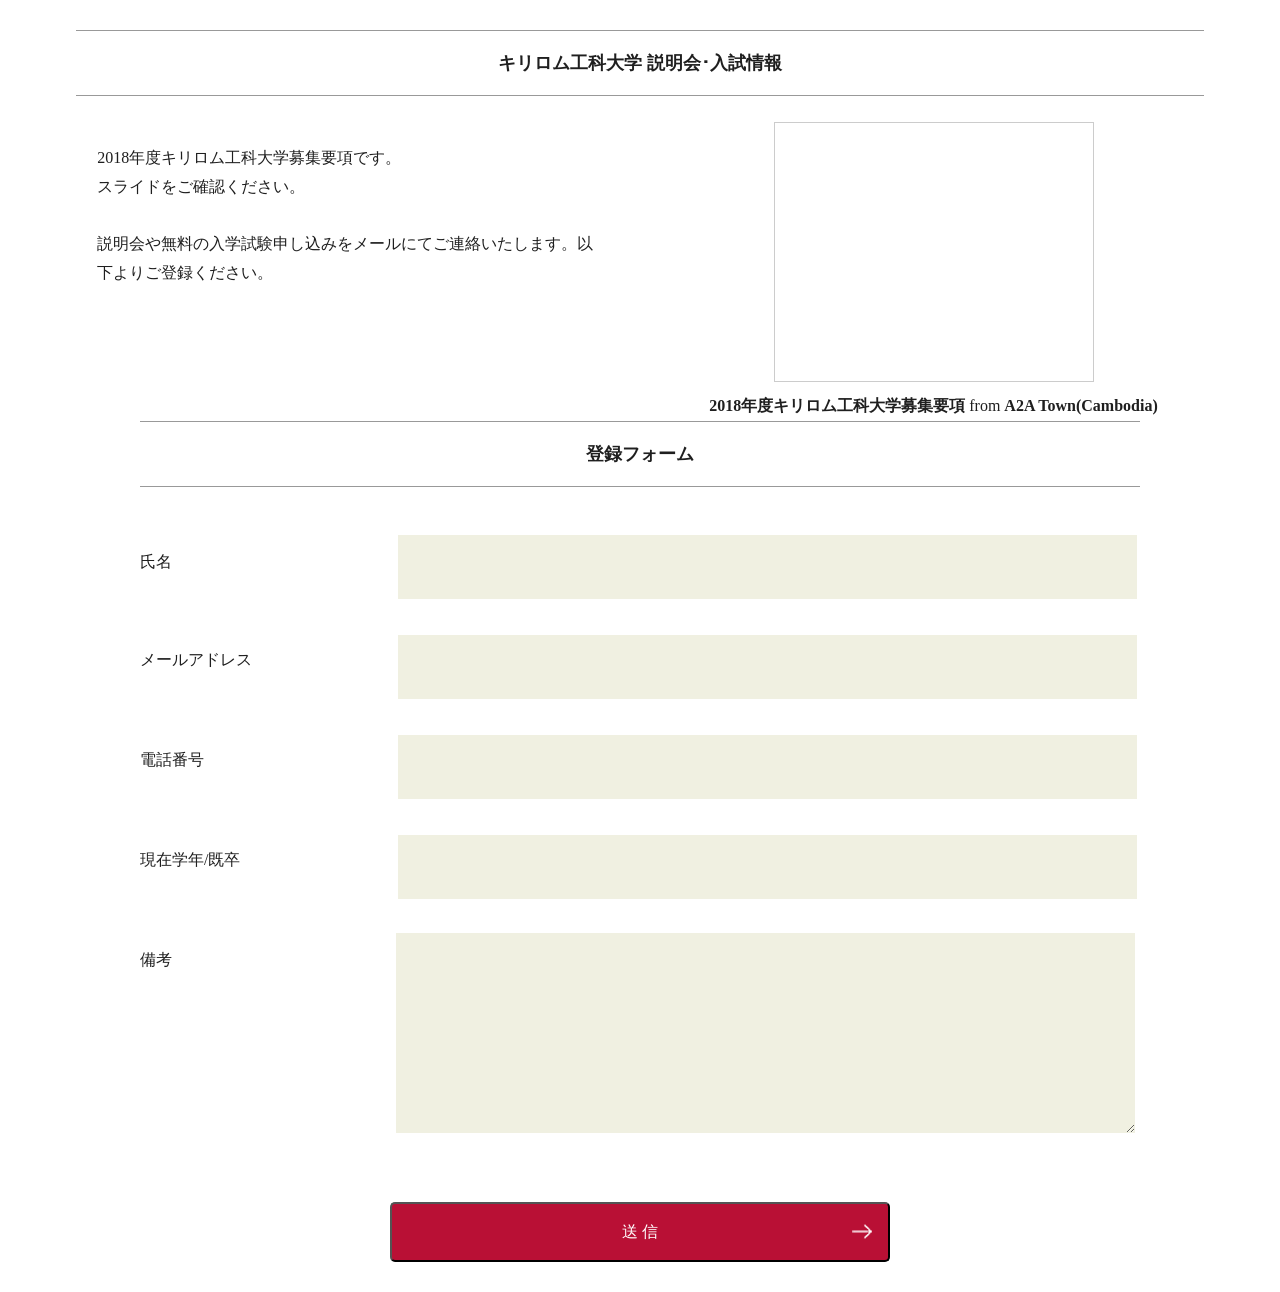
<file: kit.edu.kh/jp/form/form-entry.html>
<!DOCTYPE html>
<html xmlns="http://www.w3.org/1999/xhtml" xml:lang="ja" lang="ja">
<head>

<!-- Meta -->
<meta name="format-detection" content="telephome=no">
<meta name="robots" content="noindex,nofollow"/>
<meta http-equiv="X-UA-Compatible" content="IE=edge, chrome=1" />
<meta http-equiv="content-type" content="text/html; charset=UTF-8" />
<meta http-equiv="content-language" content="ja">
<meta name="title" content="キリロム工科大学" />
<meta itemprop="name" content="キリロム工科大学" />

<meta property="fb:app_id" content="136307306985721">
<meta property="og:title" content="キリロム工科大学" />
<meta name="description" content="
最先端技術を理解するグローバルリーダーを育てる大学、キリロム工科大学（KIT）。2018年度KIT入学者、エンジニアを採用できる企業奨学金スポンサーの応募をお待ちしています。" />
<meta itemprop="description" content="
最先端技術を理解するグローバルリーダーを育てる大学、キリロム工科大学（KIT）。2018年度KIT入学者、エンジニアを採用できる企業奨学金スポンサーの応募をお待ちしています。" />
<meta id="meta-tag-description" property="og:description" content="
最先端技術を理解するグローバルリーダーを育てる大学、キリロム工科大学（KIT）。2018年度KIT入学者、エンジニアを採用できる企業奨学金スポンサーの応募をお待ちしています。" />

<meta property="og:site_name" content="キリロム工科大学" />
<meta property="og:type" content="university">
<meta property="og:url" content="https://www.kirirom.info/" />
<meta property="og:image" content="https://www.kirirom.info/ogp.jpg" /> 

<title>キリロム工科大学</title>

<!-- Viewport -->
<meta name="viewport" content="width=device-width, initial-scale=1.0">


<!-- CSS -->
<link href="https://fonts.googleapis.com/css?family=Volkhov:400i" rel="stylesheet">
<link rel="stylesheet" type="text/css" href="../css/reset.css" media="print,screen" />
<link rel="stylesheet" type="text/css" href="../form/formstyle.css" media="print,screen" />
<link rel="stylesheet" type="text/css" href="../css/construction.css" media="print,screen" />
<link rel="stylesheet" type="text/css" href="../css/flickity.css" media="print,screen" />
<link rel="stylesheet" type="text/css" href="../css/style.css" media="print,screen" />

    <script src="https://ajax.googleapis.com/ajax/libs/jquery/3.2.1/jquery.min.js"></script>

</head>

<body class="form-inner">
      <article class="contact anchor">
         <!-- entry form -->
         <div>
          <h2 class="title-line white">キリロム工科大学 説明会･入試情報</h2>
          <ul class="list-ppt column-max2">
            <li>
              <div class="t-left">
               2018年度キリロム工科大学募集要項です。
               <br>スライドをご確認ください。
               <br>
               <br>説明会や無料の入学試験申し込みをメールにてご連絡いたします。以下よりご登録ください。
              </div>
            </li><!--
         --><li>
              <div class="framewrap">
               <iframe src="//www.slideshare.net/slideshow/embed_code/key/q30hIYWUAmNPRE" width="595" height="485" frameborder="0" marginwidth="0" marginheight="0" scrolling="no" style="border:1px solid #CCC; border-width:1px; max-width: 100%;" allowfullscreen> </iframe>
               <div> <strong> <a href="//www.slideshare.net/vkirirom/2018kit" title="2018年度キリロム工科大学募集要項" target="_blank">2018年度キリロム工科大学募集要項</a> </strong> from <strong><a href="https://www.slideshare.net/vkirirom" target="_blank">A2A Town(Cambodia)</a></strong></div>
              </div>
            </li>
          </ul>
         </div>

         <div class="contents_wrap">
           <h2 class="title-line">登録フォーム</h2>
            <form id="contactForm" target="_top"  method="POST" action="php/form-process.php">
            <dl class="mailform">
              <dt>氏名</dt>
              <dd><input type="text" name="name" id="name"  required="required" /></dd>
              <dt>メールアドレス</dt>
              <dd><input type="email" data-type="email" id="email" name="email"  required="required" /></dd>
              <dt>電話番号</dt>
              <dd><input type="text" name="tell" id="tell" required="required" /></dd>
              <dt>現在学年/既卒</dt>
              <dd><input type="text" id="grade" name="grade" /></dd>
              <dt>備考</dt>
              <dd><textarea name="inquiry" rows="4" id="inquiry"  cols="60"></textarea></dd>
            </dl>
            <div class="mfp_buttons">
              <button type="submit" id="submit" class="btn-red arrow">送 信</button>
            </div>
          </form>
          <!--<script type="text/javascript" id="mfpjs" src="./mailformpro/mailformpro.cgi?type=entry" charset="UTF-8" ></script>-->
         </div>
        </article>

      <script  type="text/javascript">
          $('#contactForm').on('submit',function (e) {
              e.preventDefault();
              var name = $("#name").val();
              var email = $("#email").val();
              var tell = $("#tell").val();
              var grade = $("#grade").val();
              var inquiry = $("#inquiry").val();

              $.ajax({
                  url: 'https://script.google.com/macros/s/AKfycbwygaAjNHZfT47QT05HX9ZMfTOkpOnS1No5MVxsbxgDCdxwE7eK/exec',
                  method: "GET",
                  dataType: "json",
                  data: "name=" + name + "&email=" + email +"&tell="+ tell + "&grade=" + grade +"&inquiry="+inquiry ,
                  success: function (text) {
                      alert("Thank you for your registration!!!");
                      window.location.replace("http://kit.edu.kh/jp");
                  }
              })

          });
      </script>


</body>
</html>
</file>
<file: kit.edu.kh/jp/form/formstyle.css>
@charset "UTF-8";

/*問い合わせフォーム*/
/*フォーム全体のサイズ*/
#mailform { width: 80%; margin: 0 auto;}

/*入力欄の幅*/
#mailform .wideL { width: 100%;}
#mailform .wideM { width: 80%;}
#mailform .wideS { width: 60%;}
#mailform .wideSS { width: 40%;}


div#mfp_hidden {
	overflow: hidden;
	width: 1px;
	height: 1px;
	padding: 0px;
	margin: 0px;
}
div#mfp_hidden input {
	margin: 10px;
}
div.mfp_thanks {
	padding: 30px;
}
div.mfp_thanks p {
	line-height: 1.7em;
}
div.mfp_thanks ul.mfp_caution {
	margin: 0px;
	padding: 0px;
}
div.mfp_thanks ul.mfp_caution li {
	display: block;
	color: #C00;
	margin: 0px;
	padding: 5px 0px;
}
div#mfp_thanks {
	text-align: center;
	font-size: 18px;
	padding: 20px 0px;
}
div#mfp_thanks strong {
	color: #C00;
	font-size: 24px;
}

#mailform form dl dt {
	float: left;
	width: 200px;
	line-height: 1.6rem;
	clear: both;
	padding: 15px 0px;
	text-align: left;
	margin: 0px;
	font-weight: 700;
	position:relative;
}
#mailform form dl dd {
	margin: 0px;
	padding: 8px 5px 10px 220px;
	line-height: 1.5em;
	text-align: left;
	border-bottom: 1px solid #CCC;
}

form#mailformpro dl dd ul,form#mailformpro dl dd ol {
}
form#mailformpro dl dd ul li,form#mailformpro dl dd ol li {
}

/*入力欄*/
#mailform input[type=text],
#mailform input[type=number],
#mailform input[type=date],
#mailform input[type=email],
#mailform input[type=tel],
#mailform select {
	height: 2.2em;
	font-size: 1.2rem;
	padding: 5px 8px;
	margin: 3px 0;
	vertical-align: middle;
	display: inline-block;
	border: 1px solid #999;
}


#mailform label {
	font-size: 1em;
	padding: 5px 8px;
	margin: 3px 0;
	vertical-align: middle;
	display: inline-block;
}

#mailform textarea {
	padding: 3px 8px;
}

input[type=text]:focus,
input[type=number]:focus,
input[type=date]:focus,
input[type=email]:focus,
input[type=tel]:focus,
select:focus,
textarea:focus {
	background-color: #FFF;
	-webkit-box-shadow: 0 0 0px 1000px #FFF inset;
}

input:-webkit-autofill,
textarea:-webkit-autofill,
select:-webkit-autofill {
	background-color: #FFF;
	-webkit-box-shadow: 0 0 0px 1000px #FFF inset;
}



/*行の色*/
#mailform .mfp_colored {
	background-color: #FFF;
}
#mailform .mfp_achroma {
	background-color: #FFF;
}

/*確認画面*/
table#mfp_confirm_table {
	border: none;
	width: 100%;
}
table#mfp_confirm_table tr.mfp_colored {
	background-color: #FFF;
}
table#mfp_confirm_table tr.mfp_achroma {
	background-color: #FFF;
}
table#mfp_confirm_table tr th,table#mfp_confirm_table tr td {
	text-align: left;
	border: none;
	padding: 5px 10px;
}
table#mfp_confirm_table tr th {
	white-space: nowrap;
	width: 200px;
}
table#mfp_confirm_table tr td {
	line-height: 1.5em;
	word-break: break-all;
}

div#mfp_phase_confirm {
	clear: both;
}
/*確認画面のタイトル*/
div#mfp_phase_confirm h4 {
	font-size: 1.5rem;
	padding: 10px 0px 0px 0px;
	text-align: center;
	margin: 0 auto;
}

div#mfp_overlay {
	position: absolute;
	display: none;
	z-index: 10001;
}
div#mfp_overlay_inner {
	background-color: #FFF;
	padding: 15px;
	margin: 0px auto;
	border-radius: 5px;
	box-shadow: 0px 0px 10px #000;
	width: 640px;
	max-width: 90%;
}
div#mfp_overlay_background {
	background-color: #000;
	position: absolute;
	display: none;
	z-index: 10000;
}
div#mfp_loading_screen {
	z-index: 20000;
	opacity: 0.8;
	display: none;
	background-color: #000;
	position: absolute;
}
div#mfp_loading {
	z-index: 20001;
	position: absolute;
	display: none;
	width: 40px;
	height: 40px;
	background-image: url(images/mfp_loading.gif);
}
div.mfp_err {
	clear: both;
	display: none;
	text-align: left;
	margin: 0;
	padding: 0;
	color: #F00;
	font-size: 12px;
	line-height: normal;
	background-repeat: no-repeat;
	background-position: 0px 1px;
	position: absolute; bottom: .8em; left: 16rem; margin: auto;
}

.mfp_parent_error {
	border: solid 2px #F00;
}
.problem {
	background-color: #FCC;
}
div#mfp_error {
	background-color: #FEE;
	border: solid 1px #F00;
	padding: 10px;
	display: none;
}
div#mfp_error p {
	padding: 0px;
	margin: 0px;
	font-size: 14px;
	text-align: center;
}
div#mfp_error p strong {
	font-size: 18px;
	color: #F00;
}
div#mfp_warning {
	background-color: #FEE;
	border: solid 1px #F00;
	padding: 10px;
	display: none;
}
div#mfp_warning p {
	padding: 0px;
	margin: 0px;
	font-size: 14px;
	text-align: center;
}
div#mfp_warning p strong {
	font-size: 18px;
	color: #F00;
}
div#mfp_price {
	color: #C00;
	font-size: 36px;
	padding: 10px;
	font-weight: bolder;
}
div#mfp_price span {
	color: #666;
	font-size: 12px;
	font-weight: normal;
}
button.mfp_next,button.mfp_prev {
	font-size: 18px;
	margin: 10px;
	padding: 5px 10px;
}
button.mfp_next {
	float: right;
}
button.mfp_prev {
	float: left;
}
ul#mfp_phase_stat {
	padding: 10px;
}
ul#mfp_phase_stat li {
	float: left;
	padding: 8px 15px;
	border-radius: 3px;
	margin: 5px;
	list-style: none;
	font-size: 14px;
}
ul#mfp_phase_stat li.mfp_phase_arrow {
	bos-shadow: none;
	padding: 8px 5px;
}
ul#mfp_phase_stat li.mfp_active_phase {
	background-color: #E8EEF9;
	box-shadow: 0px 0px 5px #000;
}
ul#mfp_phase_stat li.mfp_inactive_phase {
	background-color: #CCC;
	color: #666;
	box-shadow: 0px 0px 5px #CCC;
}
div#mfp_shopping_cart {
	border: solid 1px #CCC;
	margin: 0px;
	padding: 0px;
}
div#mfp_shopping_cart p {
	margin: 0px;
	text-align: center;
	padding: 20px 10px;
	font-size: 12px;
	background-color: #FEE;
}
table.mfp_shoppingcart {
	border-spacing: 0px;
	border-collapse: collapse;
	width: 100%;
}
table.mfp_shoppingcart thead tr td {
	background-color: #EEE;
	border-bottom: solid 1px #CCC;
	text-align: center;
	font-size: 12px;
	padding: 5px;
}
table.mfp_shoppingcart tbody tr th,table.mfp_shoppingcart tbody tr td {
	font-size: 12px;
	padding: 5px;
	border-bottom: solid 1px #CCC;
}
table.mfp_shoppingcart tbody tr td select {
	display: block;
	margin: 0px auto;
	text-align: center;
}
table.mfp_shoppingcart tbody tr td select option {
	text-align: center;
}
table.mfp_shoppingcart tbody tr th span {
	display: block;
	font-weight: normal;
	font-size: 10px;
	color: #666;
	padding: 3px 0px;
}
table.mfp_shoppingcart tfoot tr td {
	padding: 5px;
	font-size: 16px;
	font-weight: bolder;
	color: #900;
}
td.msc_price {
	font-size: 12px;
	text-align: right;
}

/*送信ボタン、キャンセルボタン*/
div.mfp_buttons {
	clear: both;
	margin: 30px 0px;
	text-align: center;
}
.mfp_element_submit,.mfp_element_reset,.mfp_element_button {
	width: 250px;
	color: #FFF;
	border: none;
	border-radius: 5px;
	cursor: pointer;
	outline: none;
	font-family: inherit; 
}


.imagebutton {
	margin: 0px;
	padding: 0px;
	border: none;
	outline: none;
	background: none;
}
.mfp_element_all {
	max-width: 100%;
}

.mfp_element_reset {
	color: #333;
}
.mfp_element_submit:hover,.mfp_element_reset:hover,.mfp_element_button:hover {
	opacity: .6;
}
input#mfp_reserve_item,input#mfp_reserve_date {
	display: none;
}
div#mfp_reserve_wrapper {
	position: relative;
	overflow: hidden;
	border: solid 1px #CCC;
}
div#mfp_reserve_inner {
	position: relative;
	padding: 0px 0px 0px 100px;
	overflow: auto;
}
div#mfp_reserve_wrapper table {
	border-spacing: 0px;
	border-collapse: collapse;
}
div#mfp_reserve_wrapper table.mfp_reserve_table_label {
	position: absolute;
	top: 0px;
	left: 0px;
	width: 100px;
	background-color: #FEE;
	z-index: 100;
}
div#mfp_reserve_wrapper table.mfp_reserve_table_value {
	padding: 0px 0px 0px 0px;
}
div#mfp_reserve_wrapper table.mfp_reserve_table_value tr td.mfp_reserve_active,
div#mfp_reserve_wrapper table.mfp_reserve_table_value tr td.mfp_reserve_warning {
	cursor: pointer;
}
div#mfp_reserve_wrapper table.mfp_reserve_table_value tr td.mfp_reserve_active:hover,
div#mfp_reserve_wrapper table.mfp_reserve_table_value tr td.mfp_reserve_warning:hover {
	background-color: #E8EEF9;
}
div#mfp_reserve_wrapper table.mfp_reserve_table_value tr td.mfp_reserve_current {
	background-color: #0068B7;
	color: #FFF;
}
td.mfp_reserve_disabled {
	background-color: #CCC;
}
td.mfp_reserve_warning {
	background-color: #FFC;
}
div#mfp_reserve_wrapper table tr td,div#mfp_reserve_wrapper table tr th {
	border: solid 1px #CCC;
	padding: 0px 5px;
	font-size: 12px;
	text-align: center;
	font-weight: normal;
	height: 20px;
	text-align: left;
}
td.mfp_reserve_week_0 {
	color: #F00;
	background-color: #FEE;
}
td.mfp_reserve_week_6 {
	color: #00F;
	background-color: #EEF;
}
div.mfp_ok {
	border-radius: 5px;
	background-color: #090;
	border: solid 1px #090;
	display: inline-block;
	line-height: 1.5em;
	padding: 0px 5px;
	margin: 0px 2px;
	color: #FFF;
	font-size: 10px;
	background-size: 100% 100%;
	display: none;
}
div.prefcodeWrapper {
	position: relative;
}
div.prefcodeResult {
	position: absolute;
	top: 0px;
	left: 0px;
	padding: 5px;
	border: solid 1px #CCC;
	background-color: #FFF;
	box-shadow: 0px 0px 5px #CCC;
	display: none;
	z-index: 99;
}
div.prefcodeResult div {
	cursor: pointer;
}
div.prefcodeResult div:hover {
	background-color: #C9EBFB;
}
div.prefcodeResult div.prefcodeNext {
	background-color: #EEE;
	text-align: center;
}
div.prefLoading {
	padding: 60px 100px;
	background: url(images/mfp_zip_loading.gif) no-repeat center center;
}
.hidefield {
	height: 0px;
	overflow: hidden;
}
.showfield {
	height: auto;
	overflow: visible;
}

#mailform .horizontal_list li {
	display: inline-block;	
}

/*「必須」ラベル*/
#mailform .must:after {
	content:'\5fc5\9808';
	font-size: 0.8em;
	line-height: 120%;
	color: #FFF;
	padding: 4px 8px;
	background: #F00;
	text-align: center;
	position:absolute;
	right: 0;
	border-radius: 3px;
	-webkit-border-radius: 3px;
	-moz-border-radius: 3px;
}

#mailform span.notice {
	font-size: .8em;
	display: block;
}

#mailform .address span {
	font-size: .8em;
	margin-right: .5em;
}


/*縦ならびフォーム*/
@media screen and (max-width: 640px) {
	#mailform form dl dt {
		width: 100%;
		padding-bottom: 0;
	}
	#mailform form dl dd {
		width: 100%;
		padding: 8px 0 10px;
		border-bottom: none;
	}
	
	#mailform .must:after {
		position:relaltive;
		right: auto;
		margin-left: 1em;
	}
	#mailform .wideL { width: 100%;}
	#mailform .wideM { width: 100%;}
	#mailform .wideS { width: 100%;}
	
	.mfp_element_submit,
	.mfp_element_reset,
	.mfp_element_button, 
	#mfp_button_cancel {
		width: 100%;
	}

	div#mfp_phase_confirm  table#mfp_confirm_table tr th {
		width: 30%;
		padding: 0;
	}
	
	div.mfp_err { left: 0; }
}
</file>
<file: kit.edu.kh/jp/css/construction.css>
@charset "utf-8";
/* .wrapper { width: 100%; min-height: 100vh; padding: 90px 0 250px; position: relative; } */
.wrapper { width: 100%; min-height: 100vh; padding: 0px 0 250px; position: relative; }
.contents_wrap { width: 1000px; max-width: 95%; margin: 0 auto; }
.contents_wrap_s { width: 650px; max-width: 70%; margin: 0 auto; }
.contsHalf { width: 50%; }
.contsL { float: left; }
.contsR { float: right; }
.box-section {}
.anchor { padding-top: 30px; margin-top: -30px; }
.section-division { margin-bottom: 30px; }

@media screen and (max-width: 750px) {
	.wrapper { padding-bottom: 4rem; }
	.contents_wrap_s { max-width: 95%; }
	.box-section { padding: 20px 0; }
}

.pc_only { display: inline-block; }
.sp_only { display: none; }
@media screen and (max-width: 750px) {
	.pc_only { display: none; }
	.sp_only { display: inline-block; }
}

.underline { text-decoration: underline;}
/*column layout*/
.column2 > * ,
.column-max2 > * { width: 48%; display: inline-block; vertical-align: top; }
.column2 > *:nth-child(even) ,
.column-max2 > *:nth-child(even) { margin-left: 4%; }

.column-max3 > * { width: 32%; display: inline-block; margin-right: 2%; vertical-align: top; }
.column-max3 > *:nth-child(3n) { margin-right: 0; }


@media screen and (max-width: 750px) {
	.column-max2 > * { width: 100%; display: block; margin: 0 0 3% 0;}
	.column-max2 > *:nth-child(even) { margin-left: 0; margin-top: 1.2rem; }
	.column-max2.thin > *:nth-child(even) { margin-top: 1rem; }
	.column-max3 > * { width: 100%; display: block; margin: 0 0 2rem 0;}
}

/*-- 共通スタイル --*/
img { max-width: 100%; }
.logo { background: url(../img/logo.gif) no-repeat; background-size: auto 100%; background-position: left center; text-indent: 100%; white-space: nowrap; overflow: hidden; margin-bottom: 0; }




/*-- ヘッダー--*/
header { width: 100%; z-index: 2; position: fixed; top: 0; left: 0; right: 0;padding: 10px 0; margin: auto; background: #FFF; z-index: 100;  }
header > .contents_wrap { position: relative; }
header.open { z-index: 1001; }
header .logo { width: 352px; height: 70px; display: block; -ms-transition: all .3s; -webkit-transition: all .3s; transition: all .3s; cursor: pointer; }

.gNavi { width: 25rem; display: none; position: absolute; top: 100%; right: 0; padding: 0; background: #FFF; z-index: 999; }
.gNavi .mainmenu > li + li { border-top: 1px solid #ECECEC; }
.gNavi .mainmenu > li { padding: 0; text-align: left; font-size: 1rem; position: relative; }
.gNavi .mainmenu > li a { padding: 1rem 2rem; display: block; }
.gNavi .mainmenu > li a:after { content:''; width: .8rem; height: .8rem; display: block; border-right: 3px solid #ECECEC; border-bottom: 3px solid #ECECEC; -ms-transform: translateY(-50%) rotate(45deg); -webkit-transform: translateY(-50%) rotate(45deg); transform: translateY(-50%) rotate(45deg); position: absolute; top: 0; bottom: 0; right: 1rem; margin: auto;  } 
.gNavi .sub { font-size: .7rem; display: inline-block; line-height: 120%; margin-left: 1em; }
.gNavi a { width: 100%; display: block; -ms-transition: all .3s; -webkit-transition: all .3s; transition: all .3s; }
.gNavi a:hover { opacity: .7; }

.btn_gnavi { position: absolute; top: 1em; right: 0; margin: auto; text-indent: 100%; white-space: nowrap; overflow: hidden; outline: none; z-index: 1000; display: block;}
.gNavi.open { display: block; }
	
.btn_humberger { font-size: .6rem; width: 4em; height: 4em; padding: 0; border: none; background: none; }
.btn_humberger:before,
.btn_humberger:after { content: ''; width: 3em; height: 2px; display: block; position: absolute; top: 0; bottom: 0;  left: 0; right: 0; margin: auto; background: #777; -ms-transform-origin: center center; -webkit-transform-origin: center center; transform-origin: center center; -ms-transition: all .3s; -webkit-transition: all .3s; transition: all .3s;  }
.btn_humberger:before { -ms-transform: translateY(-.8em); -webkit-transform: translateY(-.8em); transform: translateY(-.8em); box-shadow: 0 .8em #777; }
.btn_humberger:after  { -ms-transform: translateY(.8em); -webkit-transform: translateY(.8em); transform: translateY(.8em); }

.btn_humberger.open:before { background: #777; -ms-transform: rotate(45deg); -webkit-transform: rotate(45deg); transform: rotate(45deg); box-shadow: none; }
.btn_humberger.open:after  { background: #777; -ms-transform: rotate(-45deg); -webkit-transform: rotate(-45deg); transform: rotate(-45deg); }
@media screen and (max-width: 750px) {
	.btn_gnavi {  top: 0; background: #FFF; position: fixed; top: .5rem; right: 5%; margin: auto; }
	.gNavi { width: 100%; position: fixed; top: 0; left: 0; right: 0; padding: 3rem 5% 1rem; }
	header .logo { width: 70%; height: 0; padding-bottom: 12.5%; margin: .5rem auto; }
	.gNavi .mainmenu > li a { padding: 1rem 0; }
}

/*-- フッター --*/
footer { width: 100%;  position: absolute; padding: 0; bottom: 0; left: 0; right: 0; margin: auto; }
footer .copyright { color: #878787; font-size: .7rem; margin-bottom: 0;  text-align: center; padding-right: 50px; line-height: 130%; padding: 3rem 0 150px;}
footer .footbar { color: #FFF; background: #000; height: 5rem ; position: fixed; left: 0; right: 0; bottom: 0; margin: auto; z-index: 1000;}
footer .footbar > .contents_wrap { position: relative; }
.footbtn-skype { width: 110px; height: 5rem; display: inline-block; background: url(../img/icon-skype.png) no-repeat center center; text-indent: 100%; overflow: hidden; white-space: nowrap;vertical-align: top; border-left: 1px solid #444; border-right: 1px solid #444; }
.footbtn-tel { width: 110px; height: 5rem; font-size: .8rem; padding: 1.2rem 0 0; text-align: center; display: inline-block;vertical-align: top;  border-right: 1px solid #444;}
.footbtn-tel:before { content:'';  width: 100%; height: 1.3rem; display: block; background: url(../img/icon-tel-w.png) no-repeat center center; background-size: auto 100%; margin: 0 auto .2rem; }

.footbtn-contact { font-size: 1.2rem; width: 235px; height: 5em; text-align: center; background: #DA3420; border-radius: 5px 5px 0 0; display: block; position: absolute; bottom: 0; right: 0; margin: auto; padding-top: 1em;  }
.footbtn-contact:before{ content:''; width: 100%; height: 1rem; background: url(../img/icon-contact.png) no-repeat center center; background-size: auto 100% ; display: block; margin: 0 auto .5rem; }
@media screen and (max-width: 750px) {
	footer { position: relative; }
	footer .copyright { padding: 3rem 0 2rem;}
	footer .footbar { height: 4rem; }
	.footbtn-skype { width: 25%; height: 4rem; background-size: 40% auto; }
	.footbtn-tel {  font-size: .7rem; width: 25%; height: 4rem; padding-top: .8rem; }
	.footbtn-tel:before { height: 1rem; margin-bottom: .2rem; }
	.footbtn-contact { font-size: .8em; width: 45%; height: 4.5rem; position: fixed; bottom: 0; right: 5%; margin: auto; z-index: 99; padding-top: 1.5em; }

}

main { overflow: hidden; }

/*clearfix*/
.clearfix:after{ content:" "; display: block; height:0; clear: both; visibility: hidden; }
</file>
<file: kit.edu.kh/jp/css/style.css>
@charset "utf-8";

.bg-beige {background: #F6F6ED;padding: 4%;}
.bg-gray { background: #F9F9F9; }
.bg-red {}
.t-center { text-align: center; }
.t-left { text-align: left; }
.breadcrumb { margin-bottom: 2rem; }
.breadcrumb > li { font-size: .8rem; display: inline-block; }
.breadcrumb > li + li:before { content: '>'; margin:0  .5em; }

/*Ã¨Â¦â€¹Ã¥â€¡ÂºÃ£Ââ€”*/
.title-section { font-size: 1.5rem; text-align: center; margin-bottom: 2rem; }
.title-section-s { font-size: 1.4rem; text-align: center; margin-bottom: 2rem; }
.title-section.line { border-top: 1px solid; border-bottom: 1px solid; }

.title-tour { color: #B91035; font-size: 1.2rem; text-align: center; margin: 1.5em auto; }
.title-underline { font-weight: bold; border-bottom: 1px solid #1F1F1F; padding-bottom: 1em; margin-bottom: 1em;}
.title-line { font-size: 1.1rem; font-weight: bold; border-top: 1px solid #999; border-bottom: 1px solid #999; padding: 1em 0; margin-bottom: 1.5em; text-align: center; }
.drawer-nav{
	z-index:99999!important;
}
header{
	padding:0;
}
.drawer-menu-item:hover{
text-decoration:none!Important;
background:#eee!Important;
}
.lineicon{
	position:absolute;
	right: 250px;
	bottom: 8px;
}
footer .footbar > .contents_wrap{
	height: 5rem;
}
.footbtn-contact{
	display:inline-block;
}
.drawer-menu-item{
	border-bottom:2px dotted #ddd;
}
.mfp_buttons{
	text-align:center;
}
.footbtn-tel{
	border-right:none;
	border:1px solid #333;
	margin-top:1em;
}
.add-area{
	    /* background-image: url(../img/bg-line.gif); */
	    /* background-size: cover; */
	}
.add-area-inner {
	padding:4%;
	max-width:1024px;
	margin:0 auto;
}
.add-area-inner p{
	padding:4%;
}
.conts-txt p,.testschedule p{
	padding: 4% 0;
}
.swiper-container{
	width:100%;
	height:60vh;
	max-height:500px!important;
}
.swiper-slide img{
	width:100%;
	
}
.add-area small{
	font-size:12px;
}
.add-area-inner dl{
	margin:0;
	}
.add-area-inner dd{
	display:table;
	}
.add-area-inner dt{
	text-align:center;
	font-size:1.5em;
	font-weight:bold;
	padding: 10px 0;
	background: #242d4e;
	color: #fff;
	border-radius: 4px;
	margin-top: 20px;
	}
.t-left{
	width:42%;
	display:table-cell;
	vertical-align:middle;
	padding:4%;
}
.t-right{
	width:42%;
	display:table-cell;
	vertical-align:middle;
	padding:4%;
	}
.t-right img,.t-left img{
	margin: 6px 0;
	}
.pick{background: linear-gradient(transparent 60%, #fffdb0 60%);}
@media screen and (max-width: 750px) {
	.title-section { font-size: 1.2rem; border-top: 1px solid #1F1F1F; border-bottom: 1px solid #1F1F1F; padding: 1em 0; margin-bottom: 1em; }
	.title-section-s { font-size: 1.1rem; margin-bottom: 1rem; }
	.title-tour { font-size: 1rem; }
}
.mainvisual:before{
	content:"";
	width:100%;
	position:absolute;
	z-index:999;
	height:100%;
	background:rgba(0,0,0,0.5);
	left:0;
	top:0;
}
/*Ã£Æ’ÂªÃ£â€šÂ¹Ã£Æ’Ë†*/
.list-dot li:before { content: 'Ã£Æ’Â»'; }


/*Ã£Æ’Å“Ã£â€šÂ¿Ã£Æ’Â³*/
a.btn-red,
button.btn-red { color: #FFF; background: #B91035; text-align: center; padding: 1em ; border-radius: 5px; }

a.btn-red.arrow,
button.btn-red.arrow { padding: 1rem 2rem; position: relative; }
a.btn-red.arrow:after,
button.btn-red.arrow:after { content: ''; width: 20px; height: 15px; display: blcok; background: url(../img/arrow-right.png) no-repeat center center; background-size: 100% 100%; position: absolute; top: 0; bottom: 0; right: 1em; margin: auto; }


a.btn-back { font-size: 1.1rem; text-align: center; padding: 1em 3em; border-radius: 5px; border:1px solid #CCC; 
background-image:-webkit-gradient( linear, left top, left bottom, from(#FFF), to(#E8E8E8)); position: relative;  display: inline-block; }
a.btn-back:before { content: ''; width: 20px; height: 15px; display: blcok; background: url(../img/arrow-left-bk.png) no-repeat center center; background-size: 100% 100%; position: absolute; top: 0; bottom: 0; left: 1em; margin: auto; }


@media screen and (max-width: 750px) {
	a.btn-back {  padding: 1em 1em 1em 3em;}
}


a.btn-facebook { color: #FFF; padding: 0 2rem 0 1rem; line-height: 2.5rem; background: #1F375A; display: inline-block; position: relative; }
a.btn-facebook:after { content: ''; width: .5rem; height: .5rem; display: block; border-top: 2px solid #FFF; border-right: 2px solid #FFF; -ms-transform: rotate(45deg); -webkit-transform: rotate(45deg); transform: rotate(45deg); position: absolute; top: 0; right: 1rem; bottom: 0; margin: auto; }

.mainvisual { position: relative; }
.mainvisual .visual { width: 100%; }
.mainvisual h1 {color: #FFF;position: absolute;font-size: 2.4rem;line-height: 120%;text-align: center;top: 50%;left: 0;right: 0;z-index: 99999;margin-top: -50px;}
.mainvisual h2 { color: #FFF; position: absolute; font-size: 2.4rem; line-height: 120%; text-align: center; top: 3em; left: 0; right: 0; margin: auto; text-shadow: 1px 1px 2px #0073C0, 1px 0 2px #000,  0 -1px 2px #000, 0 1px 2px  #000, 0  -1px 2px  #000, -1px -1px 2px #000,-1px 0 2px #000,-1px 1px 2px #000;  }
.mainvisual span {  font-size: .6em; display: block; line-height: 120%; }
.mainvisual .youtube { display: block; position: absolute; bottom: 10px; right: 10px; margin: auto; z-index: 2; }
.mainvisual .main-banner { width: 60%; hegiht: auto; display: inline-block; position: absolute; z-index: 2; bottom: 1rem; right: 1rem; margin: auto; }
.mainvisual .main-banner .banner { display: block; background-color: #000; color: #FFF; text-align: center; padding: 1em; font-size: 1.2em; line-height: 150%; background-size: cover; }

.main-slide-cell { width: 100%; background: #000; }
.main-slide-cell:nth-child(n + 2){ display: none; }
.youtube-wrap { width: 100%; height: 100%; display: inline-block; position: relative; }
.youtube-wrap iframe { width: 360px; height: 360px; position: absolute; top: 0; bottom: 0; left: 0; right: 0; margin: auto; }
.youtube-link{
	position: absolute;
	width: 7%;
	top: 35%;
	left: 46.5%;
}
@media screen and (max-width: 768px) {
	.youtube-link {
		position: absolute;
		width: 14%;
		top: 35%;
		left: 43%;
	}
}
@media screen and (max-width: 1080px) {
	.youtube-link {
		position: absolute;
		width: 10%;
		top: 35%;
		left: 45%;
	}
}
@media screen and (max-width: 768px) {
	.youtube-link{
		position: absolute;
		width: 14%;
		top: 35%;
		left: 43%;
	}
}
@media screen and (max-width: 414px) {
	.youtube-link{
		position: absolute;
		width: 14%;
		top: 35%;
		left: 43%;
	}
}

@media screen and (max-width: 750px) {
	a.btn-facebook:after { right: .5rem; }
	.mainvisual { width: 100%; max-width: 100%;  }
	.mainvisual .visual { width: auto; height: 100%; -ms-transform: translateX(-50%); -webkit-transform: translateX(-50%); transform: translateX(-50%); position: absolute; top: 0; left: 50%; margin: auto; }
	.mainvisual h1 { font-size: 1.5rem; padding: 0 5%; }
	.mainvisual .youtube { width: 90%; right: 5%; bottom: 5%;  }
	.mainvisual .main-banner { width: 90%; position: relative; right: auto; bottom: auto; margin: 1rem auto; display: block;  }
	.mainvisual .main-banner .banner { font-size: .9rem; }
}
.post-banner { border-bottom: 1px solid #ECECEC; }
.post-banner .title  {width: 55%; display: inline-block; margin-right: 5%; margin-bottom: 0; font-size: 1.3rem; color: #FFF; line-height: 120%; padding: .5em; vertical-align: middle; }
.post-banner .title span { background: #FFF; font-size: .6em; display: block; line-height: 120%; text-align: center; color:#333; margin-bottom: .5rem; }
.post-banner img { width: 40%; display: inline-block; vertical-align: middle; }
.post-banner .banner { background:#B91035; border-radius: 20px; display: block; padding: 3rem 1rem; }

@media screen and (max-width: 1000px) {
	.post-banner .banner { padding: 1rem 5%; }
}
@media screen and (max-width: 750px) {
}


.facebook-posts ul:after {content: "";display: table;clear: both;}
.facebook-posts  ul > li { width: 32%; display: inline-block; vertical-align: top; float: left; }
.facebook-posts  ul > li + li  { margin-left: 2%; }
.facebook-posts .conts-img  { width: 100%; height: 0; padding-bottom: 67%; display: block;; margin-bottom: .5em; position: relative; border: 1px solid #CCC; }
.facebook-posts .conts-img img { width: auto; height: auto; max-width: 100%; max-height: 100%; display: block; position: absolute; top: 0; left: 0; right: 0; bottom: 0; margin: auto; }


.citypress { position: relative; }
.citypress .btn-facebook { position: absolute; top: 50px; right: 0; margin: auto; }
.citypress .like-wrap { text-align: center; }
.citypress .like-wrap .fb-like { -ms-transform: scale(1.5); -webkit-transform: scale(1.5);  transform: scale(1.5); }

@media screen and (max-width: 750px) { 
	.citypress .title-section { color: #FFF; font-size: .8rem; background: #294A78;line-height: 2.5rem; text-align: left; padding: 0 .5rem; padding-right: 8rem; border: none; }
	.citypress .btn-facebook { font-size: .8rem; top: 30px; padding-right: 1.5em; }

}


.concept {
    background: #f4f4f4;
}
.concept .conts-txt {width: 64%;display: inline-block;vertical-align: top;padding: 2%;background: #fff;}
.concept .conts-img { width: 35%; display: inline-block; vertical-align: top; padding: 2%; text-align: center; }

.concept h3 { margin-bottom: 1em; padding-bottom: 1em; border-bottom: 1px solid #D04363; display: inline-block; }
.concept .president { font-size: 1.5rem; margin-top: 1em; display: inline-block; }
.concept .president span { display: block; font-size: .8em; }


.list-check > li { font-size: 1.3rem; margin-bottom: .5em; }
.list-check > li:before { content: ''; width: 1em; height: 1em; background: url(../img/icon-check.png) no-repeat center center; background-size: 100% 100%; display: inline-block; margin-right: .5em; }

@media screen and (max-width: 750px) { 
	.concept .conts-txt { width: 100%; margin-top: 0rem; padding: 3%}
	.concept .conts-img { width: 100%; margin-top: 0rem; padding: 3%; text-align: center; }
	.list-check > li { font-size: 1rem; margin-bottom: .5em; }
}

.list-ppt { text-align: center;  }
.list-ppt h2 { text-align: center; font-size: 1.3rem; margin-bottom: .5rem; }
.list-ppt .framewrap { width: 100%; height: 100%; position: relative; }
.list-ppt .framewrap iframe { width: 320px; height: 260px; position: relative; top: 0; left: 0; right: 0; bottom: 0; margin: auto; }
.ppt-links { width: 32%; margin: 2rem auto; }
.ppt-links a { width: 100%; display: block; }
.ppt-links a + a { margin-top: 1rem; }

@media screen and (max-width: 750px) {
	.ppt-links { width: 100%; }
}
.tour-schedule { margin-bottom: 1rem; }
.tour-schedule > li  { width: 48%; display: inline-block; vertical-align: top;  }
.tour-schedule > li + li { margin-left: 2%; }

.tour-schedule dl { width: 70%; display: inline-block; vertical-algin: top; }
.tour-schedule dt { color: #fff; float: left; }
.tour-schedule dt:before { content: 'Ã£Æ’Â»'; }
.tour-schedule dd { padding-left: 4.5rem;  }
.tour-schedule .sub-schedule li { padding-left: .3em; }
.tour-schedule .sub-schedule li:before { content: '-'; display: inline-block; margin-right: .3em;}

.tour-schedule .conts-img { width: 25%; display: inline-block; vertical-align: top; margin-left: 2%; }
.tour-schedule .conts-img img { width: 100%; display: block; margin-bottom: .3rem;}

.btn-tour { font-size: 1.6rem; width: 34rem; line-height: 150%; max-width: 100%; display: block; margin: 2rem auto; }


@media screen and (max-width: 750px) {
	.tour-schedule > li  { width: 100%; }
	.tour-schedule > li + li { margin-left: 0; margin-top: 1rem; }
	.btn-tour { font-size: 1rem; }
}

.testschedule {/* border: 3px solid #E5AFB4; */padding: 1.2rem;margin-top: 1.2rem;background: #FFF;}
.testschedule h3 {color: #BB0931;margin-bottom: 1em;margin-top: 1.5em;font-size: 1.3em;}
.testschedule .entry-movie { color: #FFF; text-align: left; font-size: 1.5rem;  background-color: #BB0931; padding: 1em 6em 1em 1em; display: block; position: relative; margin-top: 2rme;}
.testschedule .entry-movie:after { content: ''; width: 3em; height: 2.5em; position: absolute; top: 0; bottom: 0; right: 1em; margin: auto; background: url(../img/icon-youtube.png) no-repeat center center; background-size: 100% 100%; display: block;}

.list-tel { margin-bottom: 1rem;  }
.conts-tel { background: #F6F6ED; text-align: center; padding: 1rem .5rem; }
.conts-tel dt {  }
.conts-tel dd { font-size: 1.5rem; color: #BA0831; }
.emergency-contact { color: #065906; font-size: 1.5rem; margin: 2em 0; }
.emergency-contact> *  { display: inline-block; vertical-align: middle; }
.emergency-contact> dt  { margin-right: 1em; }

@media screen and (max-width: 750px) {
	.conts-tel dd { font-size: 1.2rem; color: #005A00; }
}

.profile figure img { display: inline-block; margin-right: 5%; vertical-align: middle; width: 40%; }
.profile figcaption { display: inline-block; vertical-align: middle; width: 55%; }
.profile figcaption .job-title { font-size: .7rem; line-height: 150%; margin-bottom: .5em;}
.profile figcaption .name { font-size: 1.1rem; margin-bottom: 0;}
.profile .conts-txt { padding-top: 2em; }

.profile.ceo { border: 2px solid #F6F6ED; }
.profile.ceo figure { padding: 1em; }
.profile.ceo .conts-txt { background: #F6F6ED; padding: 1em; margin-bottom: 0; }

.title-tel:before {  content: ''; width: 18px; height: 18px; background: url(../img/icon-tel.png) no-repeat center center; background-size: 100% 100%; display: inline-block; margin-right :.5rem; vertical-align: middle; }

.list-relationlink li { margin-bottom: 1em; }
.list-relationlink a:before { content:''; width: 15px; height: 18px; background: url(../img/icon-link.png) no-repeat center center; background-size: 100% 100%; display: inline-block; margin-right: .8em;  }


.conts-investor { text-align: center; }

.flow-online { counter-reset: listnum; } 
.flow-online li { counter-increment: listnum;display: block; float: left; width: 18%; position: relative; padding: 1rem 0; white-space: nowrap; text-algin: center;  }
.flow-online li:before,
.flow-online li:after { content:''; width: 100%; height: 50%; display: block; position: absolute; left: -3px; margin: auto; background: #CCC; }
.flow-online li:before { top: 0; -ms-transform: skewX(2deg); -webkit-transform: skewX(2deg); transform: skewX(2deg); }
.flow-online li:after  { bottom: 0; -ms-transform: skewX(-2deg); -webkit-transform: skewX(-2deg); transform: skewX(-2deg); }
.flow-online li:nth-child(odd):before,
.flow-online li:nth-child(odd):after { background: #EFE3DD; }
.flow-online li:nth-child(even):before,
.flow-online li:nth-child(even):after { background: #E9E9E0; }

.flow-online li + li { margin-left: 2%; }
.flow-online li p { font-size: 1.3rem; -ms-writing-mode: tb-rl; -webkit-writing-mode: vertical-rl; writing-mode: vertical-rl; width: 1em; line-height: 100%; margin: 0 auto; position: relative; z-index: 2; }
.flow-online li p:before { content: counter(listnum); width: 1.5em; height: 1.5em; text-align: center; line-height: 1.5em; background: #B91035; border-radius: 50%; display: inline-block; color: #FFF; -ms-transform: rotate(-90deg); -webkit-transform: rotate(-90deg); transform: rotate(-90deg); margin-bottom: .5em; } 

.flow-online .line2 { width: 2em; display: inline-block; vertical-algin: middle;}

@media screen and (max-width: 750px) {
	.flow-online li p { font-size: 1rem; }
}

.conts-voice { margin-bottom: 1rem; }

.contact-head { width: 90%; margin: 0 auto 1rem; }
.contact-head .column-max2 a { width: 100%; min-height: 330px; display: block; background: #b91035; border-radius: 20px; padding: 2rem; }
.contact-head img { display: block; width: auto; }
.contact-head .qa img { margin: 1rem auto; height: 7rem; }
.contact-head .skype img { margin: 1.5rem auto; height: 6rem; }
.contact-head .tel-time { text-align: left;  }
.contact-head .tel-time dt { display: inline; }
.contact-head .tel-time dd { display: inline; }
.contact-head p { margin-bottom: 0; text-align: left; }

.contact { width: 90%; margin: 0 auto; }

@media screen and (max-width: 750px) {
	.contact-head { width: 100%; }
	.contact-head .column-max2 > * + * { margin-top: 1rem; }
	.contact { width: 100%; }
	
}
.mailform { margin-top: 3rem; }
.mailform dt {
	float: left;
	width: 15rem;
	clear: both;
	padding: .8rem 0px;
	margin: 0px;
	font-weight: normal;
	text-align: left;
}
.mailform dd {
	margin: 0px;
	padding: 0 5px 2rem 16rem;
	line-height: 1.5em;
	text-align: left;
	position: relative;
}
.must {
	font-size: .8rem;
	color: #FF4D4D;
}

.mailform input,
.mailform select {
	width: 100%;
	border: none;
	background: #F0F0E1;
	line-height: 3rem;
	font-size: 1rem;
	display: block;
	padding: .5rem ;
	margin: 2px;
	vertical-align: middle;
	font-family: inherit;
}
.mailform textarea {
	font-size: 1rem;
	padding: .5rem;
	background: #F0F0E1;
	border: none;
	width: 100%!important;
	height: 200px!important;
	font-family: inherit;
}
button[type="submit"] {
	font-size: 1rem;
	line-height: 150%;
	width: 50%;
}

@media screen and (max-width: 750px) {
	.mailform { margin-top: 1rem; }
	.mailform dt {
		float: none;
		width: auto;
		text-align: left;
		padding: 0; 
	}
	.mailform dd {
		clear: both;
		border-top: none;
		padding: 5px 0 1.5rem;
		font-size: 12px;
		line-height: 1.5em;
	}
}


.qa-head > * { display: inline-block; vertical-align: top; }
.qa-head dt  { margin-right: 1em;   }
.qa-head select { font-size: .9rem; }

.list-qa { counter-reset: listnum; }
.list-qa dt  { font-size: 1.1rem; color: #065906;background: #F6F6ED; counter-increment: listnum; padding: 4rem 4.5rem 1em 7.5rem; margin-top: 2rem;}
.list-qa dd {  background: #F6F6ED;  padding: 1.1rem 4.5rem 4rem 7.5rem; position: relative; }
.list-qa dt:before { content: 'Q'counter(listnum)'.'; width: 3rem; display: inline-block; margin-left: -3rem; }
.list-qa dd:before { content: 'A'counter(listnum)'.'; width: 3rem; display: inline-block; margin-left: -3rem;  }
.list-qa dd:after { content: ''; width: auto; height: 2px; background: #065906; position: absolute; top: 0; left: 4.5rem; right: 4.5rem; display: block; margin: auto;  }

@media screen and (max-width: 750px) {
	.t-left,.t-right,.add-area-inner dl dd{
		display:block;
		width:100%;
	}
	
	.list-qa dt  { padding: 1.5rem 1rem 1em 4rem; }
	.list-qa dd {  padding: 1.1rem 1rem 1.5rem 4rem; }
	.list-qa dd:after { left: 1rem; right: 1rem; }
}
.conts-realestate { padding: 60px 5%; margin-top: 2rem; }
.conts-realestate .map { width: 100%; margin-bottom: 3rem; }
.conts-realestate .map img { width: 100%; height: auto; }

.table-wrap { margin-bottom: 3rem; overflow-x: scroll; overflow-y: visible; }
.table-wrap.nodata { display: none; }
.table-std { font-size: .8rem; width: 100%; table-layout: fixed; text-align: center; min-width: 700px; }
.table-std th { background: #E5EBDC; border: 1px solid #DDD; text-align: center; padding: .5rem 0; line-height: 150%; }
.table-std td { background: #FFF; border:1px solid #DDD;  padding: .5rem 0; line-height: 150%; }
.nodata-txt { text-align: center; margin: 2rem auto; }

@media screen and (max-width: 750px) {
.conts-realestate { padding: 2rem 5%; }
}
.form-frame {width: 100%;overflow: hidden;height: 1420px;}
.form-inner{ max-width: 98%; margin: 0 auto; }
</file>
<file: kit.edu.kh/jp/css/drawer.min.css>
/*!
 * jquery-drawer v3.2.2
 * Flexible drawer menu using jQuery, iScroll and CSS.
 * http://git.blivesta.com/drawer
 * License : MIT
 * Author : blivesta <design@blivesta.com> (http://blivesta.com/)
 */

.drawer-open{overflow:hidden!important}.drawer-nav{position:fixed;z-index:2;top:0;overflow:hidden;width:16.25rem;height:100%;color:#222;background-color:#fff}.drawer-brand{font-size:1.5rem;font-weight:700;line-height:3.75rem;display:block;padding-right:.75rem;padding-left:.75rem;text-decoration:none;color:#222}.drawer-menu{margin:0;padding:0;list-style:none}.drawer-menu-item{font-size:1rem;display:block;padding:.75rem;text-decoration:none;color:#222}.drawer-menu-item:hover{text-decoration:underline;color:#555;background-color:transparent}.drawer-overlay{position:fixed;z-index:1;top:0;left:0;display:none;width:100%;height:100%;background-color:rgba(0,0,0,.2)}.drawer-open .drawer-overlay{display:block}.drawer--top .drawer-nav{top:-100%;left:0;width:100%;height:auto;max-height:100%;-webkit-transition:top .6s cubic-bezier(.19,1,.22,1);transition:top .6s cubic-bezier(.19,1,.22,1)}.drawer--top.drawer-open .drawer-nav{top:0}.drawer--top .drawer-hamburger,.drawer--top.drawer-open .drawer-hamburger{right:0}.drawer--left .drawer-nav{left:-16.25rem;-webkit-transition:left .6s cubic-bezier(.19,1,.22,1);transition:left .6s cubic-bezier(.19,1,.22,1)}.drawer--left .drawer-hamburger,.drawer--left.drawer-open .drawer-nav,.drawer--left.drawer-open .drawer-navbar .drawer-hamburger{left:0}.drawer--left.drawer-open .drawer-hamburger{left:16.25rem}.drawer--right .drawer-nav{right:-16.25rem;-webkit-transition:right .6s cubic-bezier(.19,1,.22,1);transition:right .6s cubic-bezier(.19,1,.22,1)}.drawer--right .drawer-hamburger,.drawer--right.drawer-open .drawer-nav,.drawer--right.drawer-open .drawer-navbar .drawer-hamburger{right:0}.drawer--right.drawer-open .drawer-hamburger{right:16.25rem}.drawer-hamburger{position:fixed;z-index:4;top:0;display:block;box-sizing:content-box;width:2rem;padding:0;padding:18px .75rem 30px;-webkit-transition:all .6s cubic-bezier(.19,1,.22,1);transition:all .6s cubic-bezier(.19,1,.22,1);-webkit-transform:translateZ(0);transform:translateZ(0);border:0;outline:0;background-color:transparent}.drawer-hamburger:hover{cursor:pointer;background-color:transparent}.drawer-hamburger-icon{position:relative;display:block;margin-top:10px}.drawer-hamburger-icon,.drawer-hamburger-icon:after,.drawer-hamburger-icon:before{width:100%;height:2px;-webkit-transition:all .6s cubic-bezier(.19,1,.22,1);transition:all .6s cubic-bezier(.19,1,.22,1);background-color:#222}.drawer-hamburger-icon:after,.drawer-hamburger-icon:before{position:absolute;top:-10px;left:0;content:" "}.drawer-hamburger-icon:after{top:10px}.drawer-open .drawer-hamburger-icon{background-color:transparent}.drawer-open .drawer-hamburger-icon:after,.drawer-open .drawer-hamburger-icon:before{top:0}.drawer-open .drawer-hamburger-icon:before{-webkit-transform:rotate(45deg);transform:rotate(45deg)}.drawer-open .drawer-hamburger-icon:after{-webkit-transform:rotate(-45deg);transform:rotate(-45deg)}.sr-only{position:absolute;overflow:hidden;clip:rect(0,0,0,0);width:1px;height:1px;margin:-1px;padding:0;border:0}.sr-only-focusable:active,.sr-only-focusable:focus{position:static;overflow:visible;clip:auto;width:auto;height:auto;margin:0}.drawer--sidebar,.drawer--sidebar .drawer-contents{background-color:#fff}@media (min-width:64em){.drawer--sidebar .drawer-hamburger{display:none;visibility:hidden}.drawer--sidebar .drawer-nav{display:block;-webkit-transform:none;transform:none;position:fixed;width:12.5rem;height:100%}.drawer--sidebar.drawer--left .drawer-nav{left:0;border-right:1px solid #ddd}.drawer--sidebar.drawer--left .drawer-contents{margin-left:12.5rem}.drawer--sidebar.drawer--right .drawer-nav{right:0;border-left:1px solid #ddd}.drawer--sidebar.drawer--right .drawer-contents{margin-right:12.5rem}.drawer--sidebar .drawer-container{max-width:48rem}}@media (min-width:75em){.drawer--sidebar .drawer-nav{width:16.25rem}.drawer--sidebar.drawer--left .drawer-contents{margin-left:16.25rem}.drawer--sidebar.drawer--right .drawer-contents{margin-right:16.25rem}.drawer--sidebar .drawer-container{max-width:60rem}}.drawer--navbarTopGutter{padding-top:3.75rem}.drawer-navbar .drawer-navbar-header{border-bottom:1px solid #ddd;background-color:#fff}.drawer-navbar{z-index:3;top:0;width:100%}.drawer-navbar--fixed{position:fixed}.drawer-navbar-header{position:relative;z-index:3;box-sizing:border-box;width:100%;height:3.75rem;padding:0 .75rem;text-align:center}.drawer-navbar .drawer-brand{line-height:3.75rem;display:inline-block;padding-top:0;padding-bottom:0;text-decoration:none}.drawer-navbar .drawer-brand:hover{background-color:transparent}.drawer-navbar .drawer-nav{padding-top:3.75rem}.drawer-navbar .drawer-menu{padding-bottom:7.5rem}@media (min-width:64em){.drawer-navbar{height:3.75rem;border-bottom:1px solid #ddd;background-color:#fff}.drawer-navbar .drawer-navbar-header{position:relative;display:block;float:left;width:auto;padding:0;border:0}.drawer-navbar .drawer-menu--right{float:right}.drawer-navbar .drawer-menu li{float:left}.drawer-navbar .drawer-menu-item{line-height:3.75rem;padding-top:0;padding-bottom:0}.drawer-navbar .drawer-hamburger{display:none}.drawer-navbar .drawer-nav{position:relative;left:0;overflow:visible;width:auto;height:3.75rem;padding-top:0;-webkit-transform:translateZ(0);transform:translateZ(0)}.drawer-navbar .drawer-menu{padding:0}.drawer-navbar .drawer-dropdown-menu{position:absolute;width:16.25rem;border:1px solid #ddd}.drawer-navbar .drawer-dropdown-menu-item{padding-left:.75rem}}.drawer-dropdown-menu{display:none;box-sizing:border-box;width:100%;margin:0;padding:0;background-color:#fff}.drawer-dropdown-menu>li{width:100%;list-style:none}.drawer-dropdown-menu-item{line-height:3.75rem;display:block;padding:0;padding-right:.75rem;padding-left:1.5rem;text-decoration:none;color:#222}.drawer-dropdown-menu-item:hover{text-decoration:underline;color:#555;background-color:transparent}.drawer-dropdown.open>.drawer-dropdown-menu{display:block}.drawer-dropdown .drawer-caret{display:inline-block;width:0;height:0;margin-left:4px;-webkit-transition:opacity .2s ease,-webkit-transform .2s ease;transition:opacity .2s ease,-webkit-transform .2s ease;transition:transform .2s ease,opacity .2s ease;transition:transform .2s ease,opacity .2s ease,-webkit-transform .2s ease;-webkit-transform:rotate(0deg);transform:rotate(0deg);vertical-align:middle;border-top:4px solid;border-right:4px solid transparent;border-left:4px solid transparent}.drawer-dropdown.open .drawer-caret{-webkit-transform:rotate(180deg);transform:rotate(180deg)}.drawer-container{margin-right:auto;margin-left:auto}@media (min-width:64em){.drawer-container{max-width:60rem}}@media (min-width:75em){.drawer-container{max-width:70rem}}
</file>
